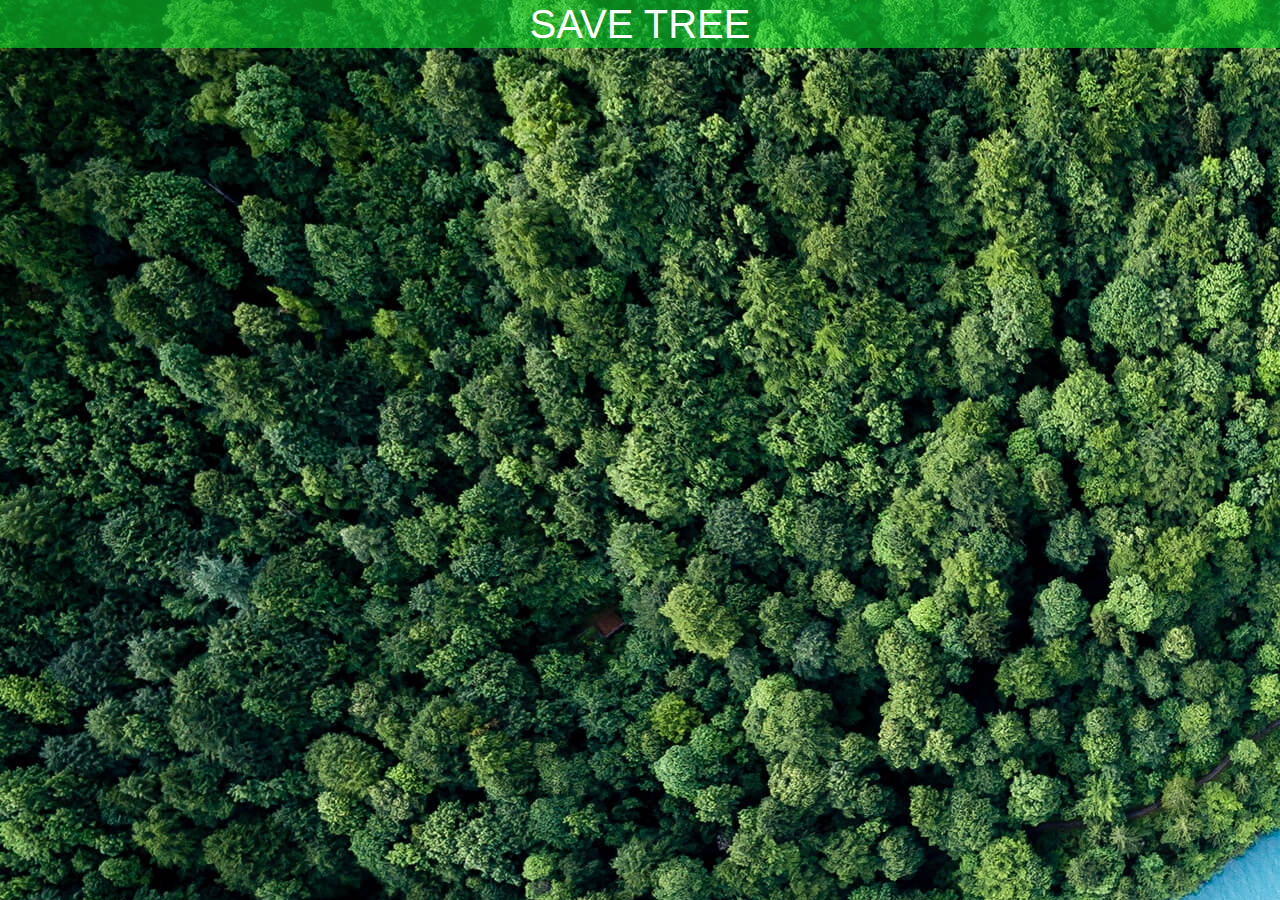
<file: banner/index.html>
<!DOCTYPE html>
<html lang="en">
<head>
    <meta charset="UTF-8">
    <meta name="viewport" content="width=device-width, initial-scale=1.0">
    <title>Document</title>
    <link href="https://stackpath.bootstrapcdn.com/bootstrap/4.5.2/css/bootstrap.min.css" rel="stylesheet">
</head>
</head>
<body>
<!-- Background image -->
<div
  class="bg-image"
  style="
    background-image: url(./img/blue-lake-water-green-trees-plants-forests-xs.jpg);
    height: 100vh;
  "
>


  <div class="mask" style="background-color: rgba(13, 214, 43, 0.6);">
    <div class="d-flex justify-content-center align-items-center h-100">
      <h1 class="text-white mb-0">SAVE TREE</h1>
     
    </div>
    
  </div>
</div>


    <script src="https://stackpath.bootstrapcdn.com/bootstrap/4.5.2/js/bootstrap.min.js"></script>
  </body>
  
</html>
</file>
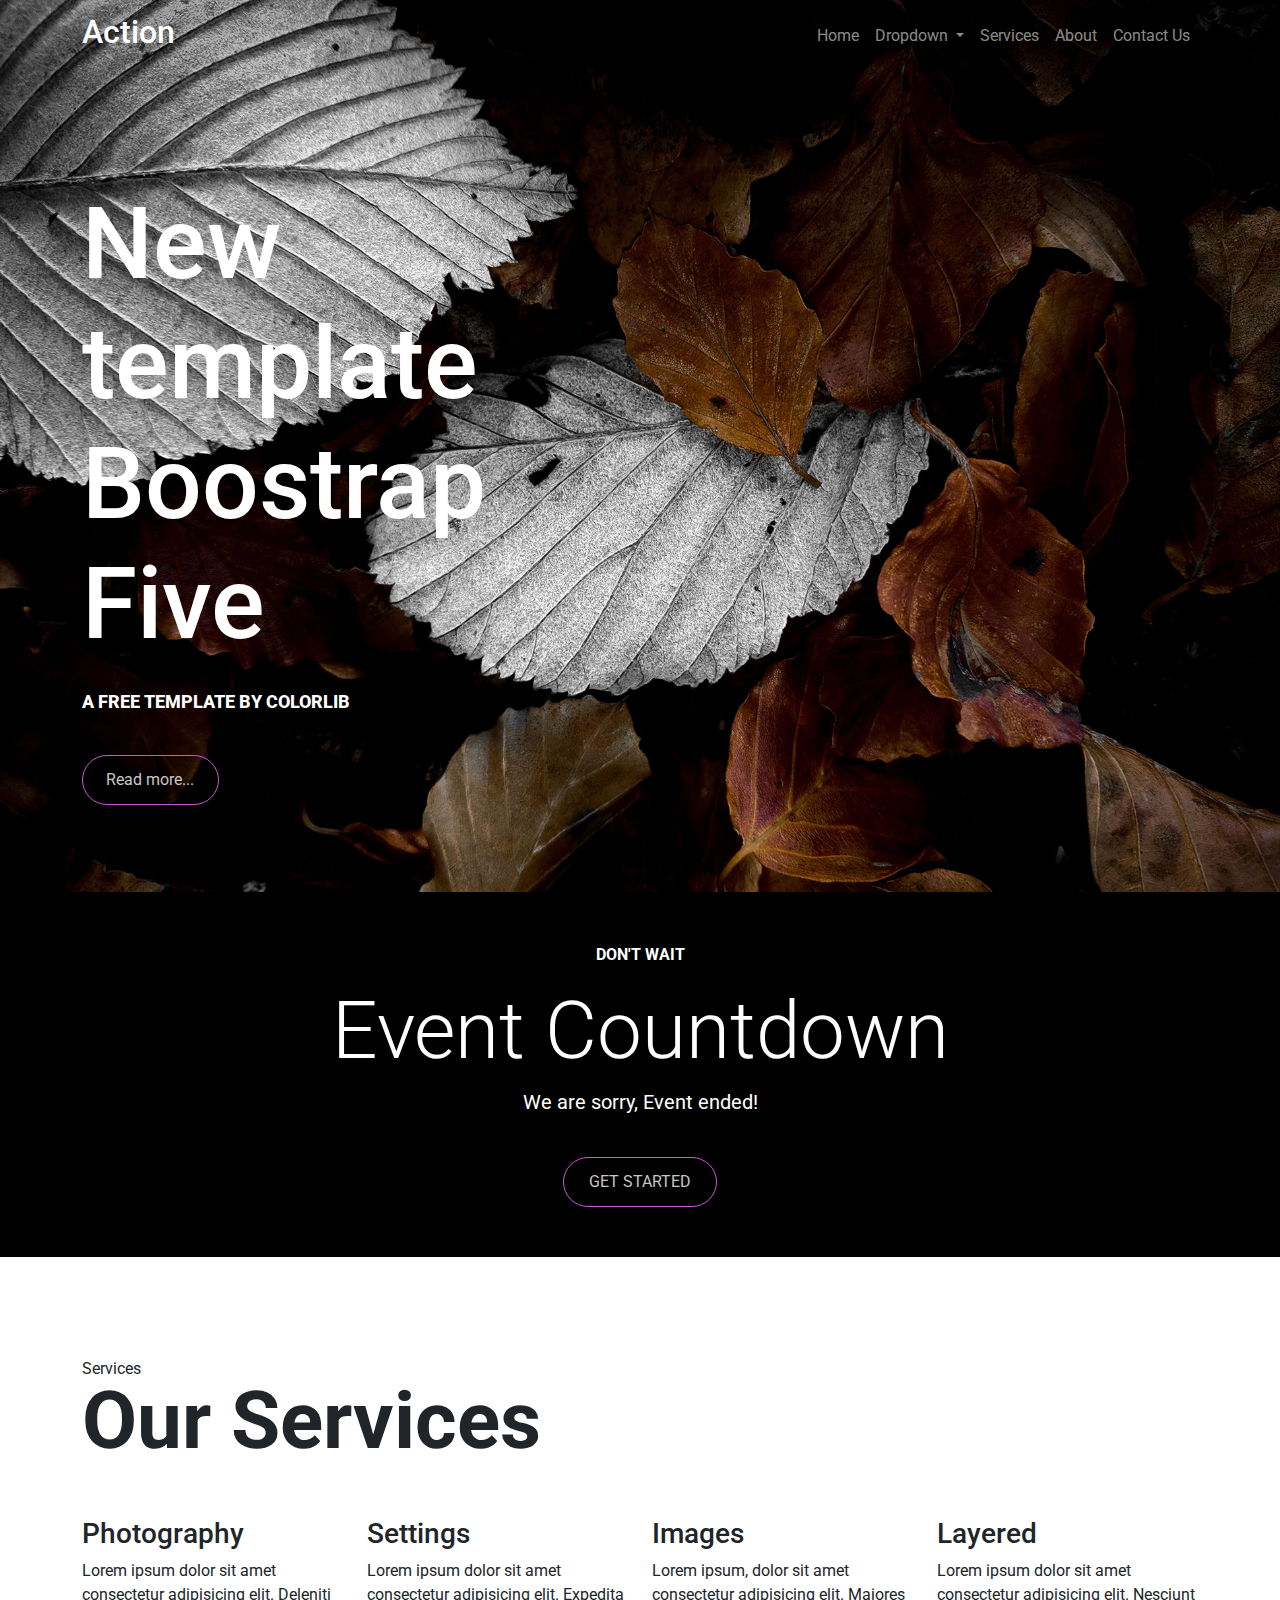
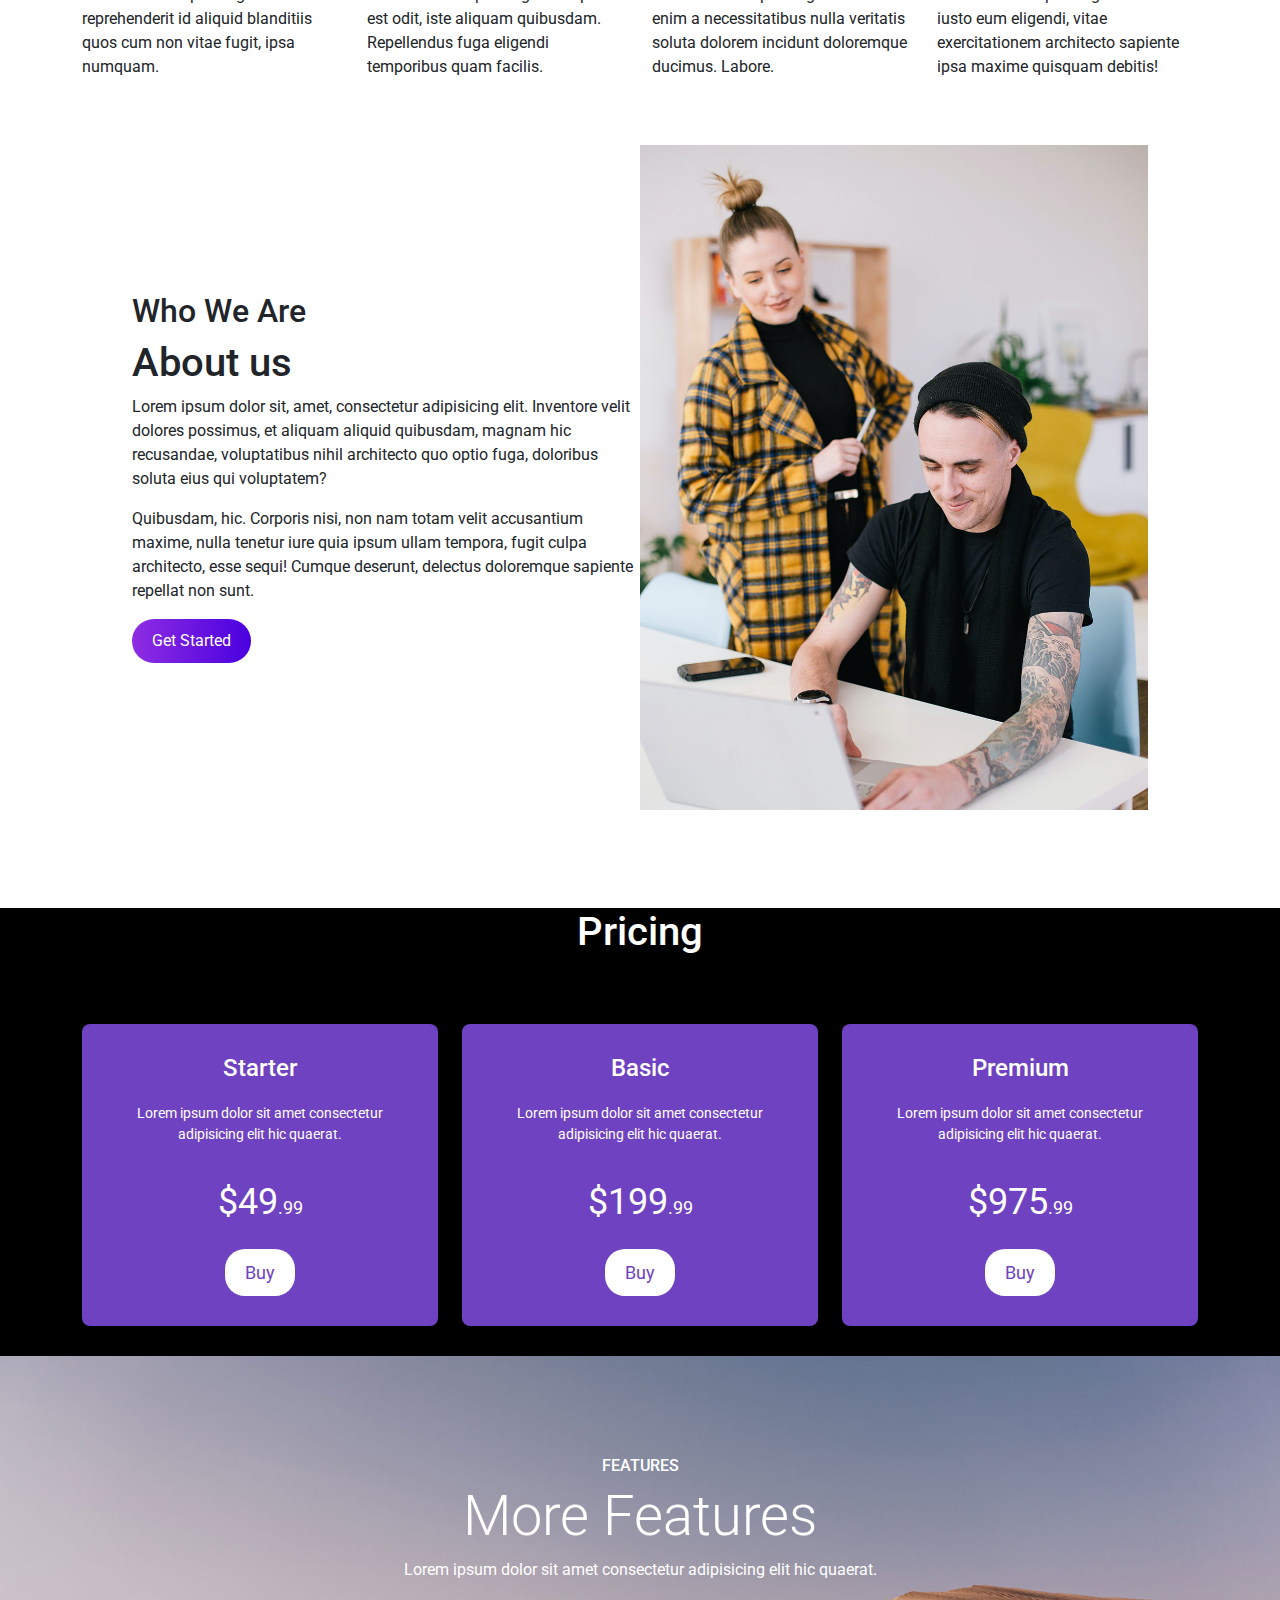
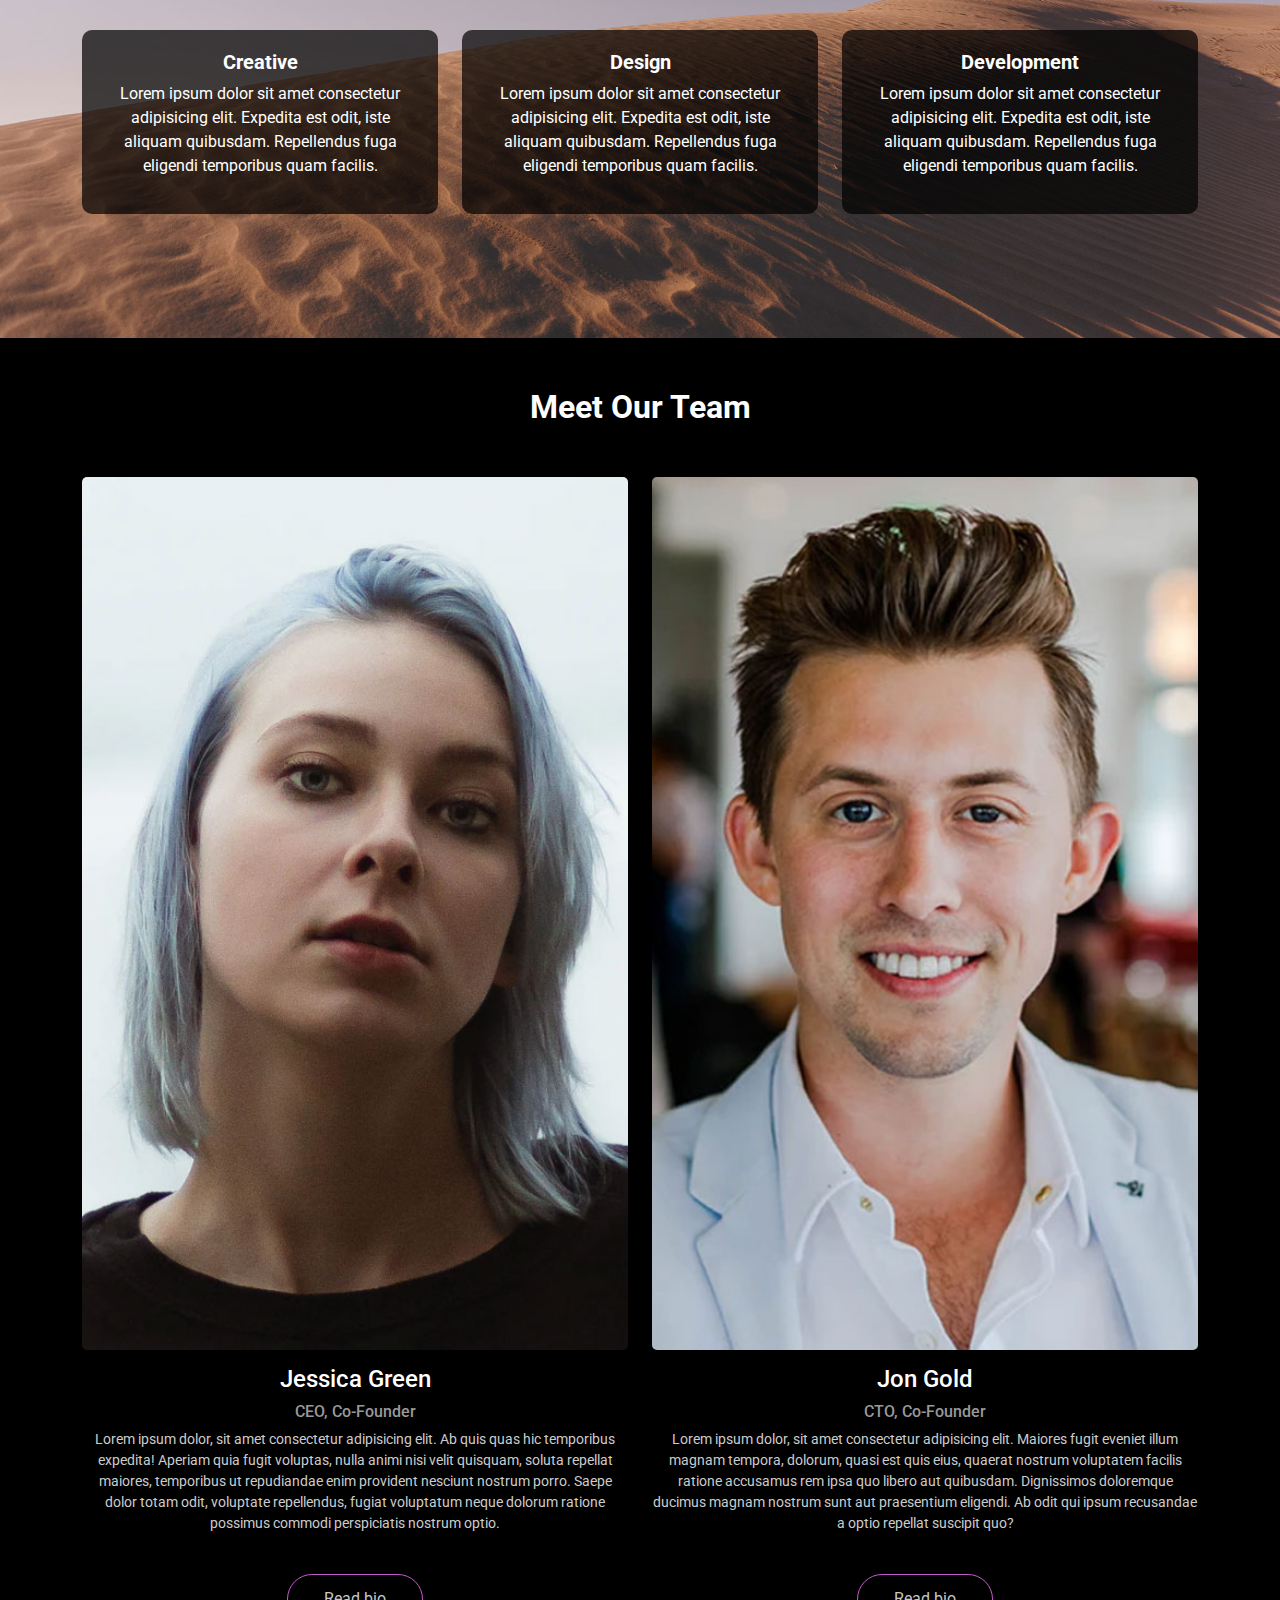
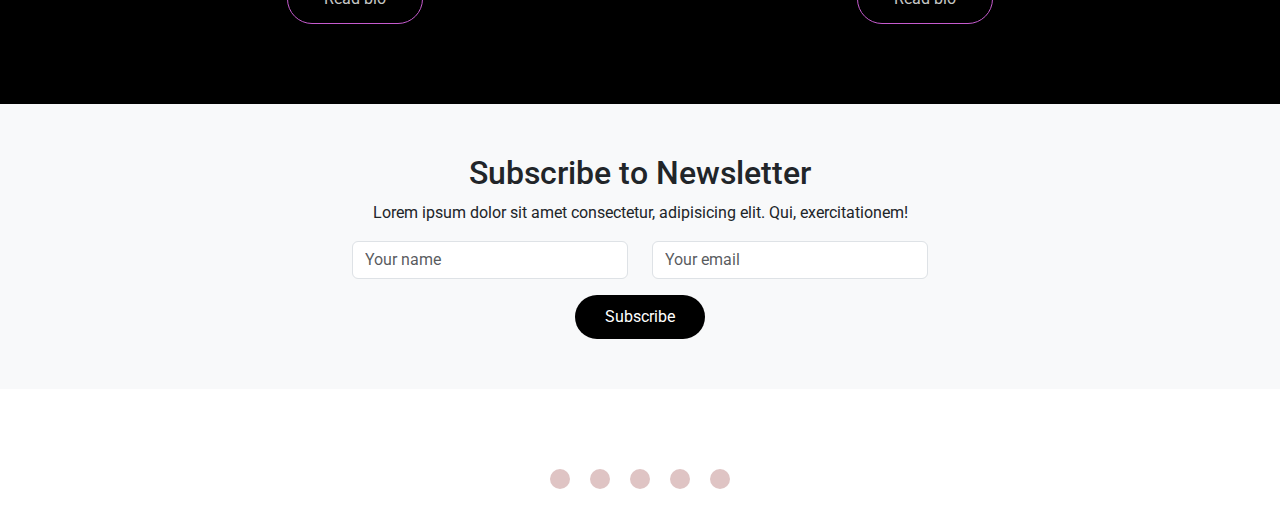
<file: EXAM/index.html>
<!DOCTYPE html>
<html lang="en">
  <head>
    <meta charset="UTF-8" />
    <meta name="viewport" content="width=device-width, initial-scale=1.0" />
    <link rel="stylesheet" href="style.css" />
    <link rel="stylesheet" href="">
    <link
      href="https://cdn.jsdelivr.net/npm/bootstrap@5.3.3/dist/css/bootstrap.min.css"
      rel="stylesheet"
      integrity="sha384-QWTKZyjpPEjISv5WaRU9OFeRpok6YctnYmDr5pNlyT2bRjXh0JMhjY6hW+ALEwIH"
      crossorigin="anonymous"
    />
    <link rel="stylesheet" href="https://cdnjs.cloudflare.com/ajax/libs/font-awesome/6.5.2/css/all.min.css" integrity="sha512-SnH5WK+bZxgPHs44uWIX+LLJAJ9/2PkPKZ5QiAj6Ta86w+fsb2TkcmfRyVX3pBnMFcV7oQPJkl9QevSCWr3W6A==" crossorigin="anonymous" referrerpolicy="no-referrer" />
    <title>Document</title>
  </head>
  <body>
    <!-- header -->
    <nav class="navbar navbar-expand-lg navbar-dark  ">
      <div class="container-fluid container">
        <a class="navbar-brand" href="#"><h2>Action</h2></a>
        <button
          class="navbar-toggler"
          type="button"
          data-bs-toggle="collapse"
          data-bs-target="#navbarNav"
          aria-controls="navbarNav"
          aria-expanded="false"
          aria-label="Toggle navigation"
        >
          <span class="navbar-toggler-icon"></span>
        </button>
        <div class="collapse navbar-collapse" id="navbarNav">
          <ul class="navbar-nav ms-auto">
            <li class="nav-item">
              <a class="nav-link" href="#">Home</a>
            </li>
            <li class="nav-item dropdown">
              <a
                class="nav-link dropdown-toggle"
                href="#"
                id="navbarDropdown"
                role="button"
                data-bs-toggle="dropdown"
                aria-expanded="false"
              >
                Dropdown
              </a>
              <ul class="dropdown-menu" aria-labelledby="navbarDropdown">
                <li><a class="dropdown-item" href="#">Action</a></li>
                <li><a class="dropdown-item" href="#">Another action</a></li>
                <li><hr class="dropdown-divider" /></li>
                <li>
                  <a class="dropdown-item" href="#">Something else here</a>
                </li>
              </ul>
            </li>
            <li class="nav-item">
              <a class="nav-link" href="#">Services</a>
            </li>
            <li class="nav-item">
              <a class="nav-link" href="#">About</a>
            </li>
            <li class="nav-item">
              <a class="nav-link" href="#">Contact Us</a>
            </li>
          </ul>
        </div>
      </div>
    </nav>
    <!-- header end -->

  <!-- section start -->
  <section class="main py-5">
    <div class="container py-5">
      <div class="row py-5">
        <div class="col-lg-6 py-5">
          <h1 class="text-white">New template <br> Boostrap Five</h1>
          <div class="line my-4"></div>
          <p class="text-white">A FREE TEMPLATE BY COLORLIB</p>
          <button class="mbtn mt-4 ">Read more...</button>
                                                                                                                                                                                  
        </div>
      </div>
    </div>
   </section>
   <!-- section complite -->
    <!-- section strat -->
  <section class="twosec">
    <div class="box text-center">
      <p class="text-uppercase fw-bold">Don't Wait</p>
      <h1 class="text-bold display-1">Event Countdown</h1>
      <p class="fs-5">We are sorry, Event ended!</p>
      <button class="mbtn mt-4 ">GET STARTED</button>
  </div>
  </section>
  <!-- section complite -->

<!-- sectionstrat -->
  <div class="section0 section-3">
    <div class="container">
        <div class="row">
            <div class="col-lg-6 mb-5">
                <span class="subheading">Services</span>
                <h2 class="heading">Our Services</h2>
            </div>
        </div>
        <div class="row features-wrap">
            <div class="col-md-6 col-lg-4 col-xl-3 ">
                <div class="feature">
                    <div>
                        <div class="svg-wrap icon">
                            <i class="fa-solid fa-camera-retro "></i>
                        </div>
                        <h3>Photography</h3>
                        <p>Lorem ipsum dolor sit amet consectetur adipisicing elit. Deleniti reprehenderit id
                            aliquid blanditiis quos cum non vitae fugit, ipsa numquam.</p>
                    </div>
                </div>
            </div>
            <div class="col-md-6 col-lg-4 col-xl-3 ">
                <div class="feature">
                    <div>
                        <div class="svg-wrap icon">
                            <i class="fa-solid fa-gear"></i>
                        </div>
                        <h3>Settings</h3>
                        <p>Lorem ipsum dolor sit amet consectetur adipisicing elit. Expedita est odit, iste aliquam
                            quibusdam. Repellendus fuga eligendi temporibus quam facilis.</p>
                    </div>
                </div>
            </div>
            <div class="col-md-6 col-lg-4 col-xl-3 ">
                <div class="feature">
                    <div>
                        <div class="svg-wrap icon">
                            <i class="fa-solid fa-images"></i>
                        </div>
                        <h3>Images</h3>
                        <p>Lorem ipsum, dolor sit amet consectetur adipisicing elit. Maiores enim a necessitatibus
                            nulla veritatis soluta dolorem incidunt doloremque ducimus. Labore.</p>
                    </div>
                </div>
            </div>
            <div class="col-md-6 col-lg-4 col-xl-3 ">
                <div class="feature">
                    <div>
                        <div class="svg-wrap icon">
                            <i class="fa-solid fa-layer-group"></i>
                        </div>
                        <h3>Layered</h3>
                        <p>Lorem ipsum dolor sit amet consectetur adipisicing elit. Nesciunt iusto eum eligendi,
                            vitae exercitationem architecto sapiente ipsa maxime quisquam debitis!</p>
                    </div>
                </div>
            </div>
        </div>
    </div>
    <!-- section end -->



<!-- section start -->
    
<div class="container">
  <div class="about-us">
      <div class="about-text">
          <h2>Who We Are</h2>
          <h1>About us</h1>
          <p>Lorem ipsum dolor sit, amet, consectetur adipisicing elit. Inventore velit dolores possimus, et aliquam aliquid quibusdam, magnam hic recusandae, voluptatibus nihil architecto quo optio fuga, doloribus soluta eius qui voluptatem?</p>
          <p>Quibusdam, hic. Corporis nisi, non nam totam velit accusantium maxime, nulla tenetur iure quia ipsum ullam tempora, fugit culpa architecto, esse sequi! Cumque deserunt, delectus doloremque sapiente repellat non sunt.</p>
          <button class="btn-get-started">Get Started</button>
      </div>
      <div class="about-image">
          <img src="./img/image_big_2.jpeg" alt="About us image">
      </div>
  </div>
</div>
<!-- section complite -->
<!-- section start -->

<section class="pricee">
<div class="container">
  <h1 class="text-center my-5 text-white">Pricing</h1>
  <div class="row">
    <div class="col-md-4">
      <div class="pricing-table">
        <h2>Starter</h2>
        <p>Lorem ipsum dolor sit amet consectetur adipisicing elit hic quaerat.</p>
        <div class="price">$49<small>.99</small></div>
        <button class="btn">Buy</button>
      </div>
    </div>
    <div class="col-md-4">
      <div class="pricing-table">
        <h2>Basic</h2>
        <p>Lorem ipsum dolor sit amet consectetur adipisicing elit hic quaerat.</p>
        <div class="price">$199<small>.99</small></div>
        <button class="btn">Buy</button>
      </div>
    </div>
    <div class="col-md-4">
      <div class="pricing-table">
        <h2>Premium</h2>
        <p>Lorem ipsum dolor sit amet consectetur adipisicing elit hic quaerat.</p>
        <div class="price">$975<small>.99</small></div>
        <button class="btn">Buy</button>
      </div>
    </div>
  </div>
</div>
</section>


<section class="features-section">
  <div class="container">
    <h6 class="text-uppercase">Features</h6>
    <h2 class="display-4 font-weight-bold">More Features</h2>
    <p>Lorem ipsum dolor sit amet consectetur adipisicing elit hic quaerat.</p>
    <div class="row mt-5">
      <div class="col-md-4 mb-4">
        <div class="feature-card">
          <h5>Creative</h5>
          <p>Lorem ipsum dolor sit amet consectetur adipisicing elit. Expedita est odit, iste aliquam quibusdam. Repellendus fuga eligendi temporibus quam facilis.</p>
        </div>
      </div>
      <div class="col-md-4 mb-4">
        <div class="feature-card">
          <h5>Design</h5>
          <p>Lorem ipsum dolor sit amet consectetur adipisicing elit. Expedita est odit, iste aliquam quibusdam. Repellendus fuga eligendi temporibus quam facilis.</p>
        </div>
      </div>
      <div class="col-md-4 mb-4">
        <div class="feature-card">
          <h5>Development</h5>
          <p>Lorem ipsum dolor sit amet consectetur adipisicing elit. Expedita est odit, iste aliquam quibusdam. Repellendus fuga eligendi temporibus quam facilis.</p>
        </div>
      </div>
    </div>
  </div>
</section>

    



<div class="team-section">
  <div class="container">
      <h2>Meet Our Team</h2>
      <div class="row">
          <div class="col-lg-6 col-md-6 col-sm-12 team-member">
              <img src="./img/person_1.jpeg" alt="Jessica Green">
              <h3>Jessica Green</h3>
              <h4>CEO, Co-Founder</h4>
              <p>Lorem ipsum dolor, sit amet consectetur adipisicing elit. Ab quis quas hic temporibus expedita! Aperiam quia fugit voluptas, nulla animi nisi velit quisquam, soluta repellat maiores, temporibus ut repudiandae enim provident nesciunt nostrum porro. Saepe dolor totam odit, voluptate repellendus, fugiat voluptatum neque dolorum ratione possimus commodi perspiciatis nostrum optio.</p>
              <button class="mbtn mt-4 ">Read bio</button>
          </div>
          <div class="col-lg-6 col-md-6 col-sm-12 team-member">
              <img src="./img/person_2.jpeg" alt="Jon Gold">
              <h3>Jon Gold</h3>
              <h4>CTO, Co-Founder</h4>
              <p>Lorem ipsum dolor, sit amet consectetur adipisicing elit. Maiores fugit eveniet illum magnam tempora, dolorum, quasi est quis eius, quaerat nostrum voluptatem facilis ratione accusamus rem ipsa quo libero aut quibusdam. Dignissimos doloremque ducimus magnam nostrum sunt aut praesentium eligendi. Ab odit qui ipsum recusandae a optio repellat suscipit quo?</p>
              <button class="mbtn mt-4 ">Read bio</button>
          </div>
      </div>
  </div>
</div>




<section class="subscribe-section">
  <div class="container">
    <h2>Subscribe to Newsletter</h2>
    <p>Lorem ipsum dolor sit amet consectetur, adipisicing elit. Qui, exercitationem!</p>

    <center><form class="subscribe-form row">
      <div class="col-md-6 mb-3">
        <input type="text" class="form-control" placeholder="Your name">
      </div>
      <div class="col-md-6 mb-3">
        <input type="email" class="form-control" placeholder="Your email">
      </div>
      <div class="col-12">
        <button type="submit" class="subscribe-button ">Subscribe</button>
      </div>
    </form>
  </center>
  </div>
</section>


<footer>
  <div class="footerContainer">
      <div class="socialIcons">
          <a href=""><i class="fa-brands fa-facebook"></i></a>
          <a href=""><i class="fa-brands fa-instagram"></i></a>
          <a href=""><i class="fa-brands fa-twitter"></i></a>
          <a href=""><i class="fa-brands fa-google-plus"></i></a>
          <a href=""><i class="fa-brands fa-youtube"></i></a>
         
      </div>
    
      
  </div>
  



<script src="https://cdn.jsdelivr.net/npm/bootstrap@5.3.3/dist/js/bootstrap.bundle.min.js" integrity="sha384-YvpcrYf0tY3lHB60NNkmXc5s9fDVZLESaAA55NDzOxhy9GkcIdslK1eN7N6jIeHz" crossorigin="anonymous"></script>
  </body>
</html>
</file>
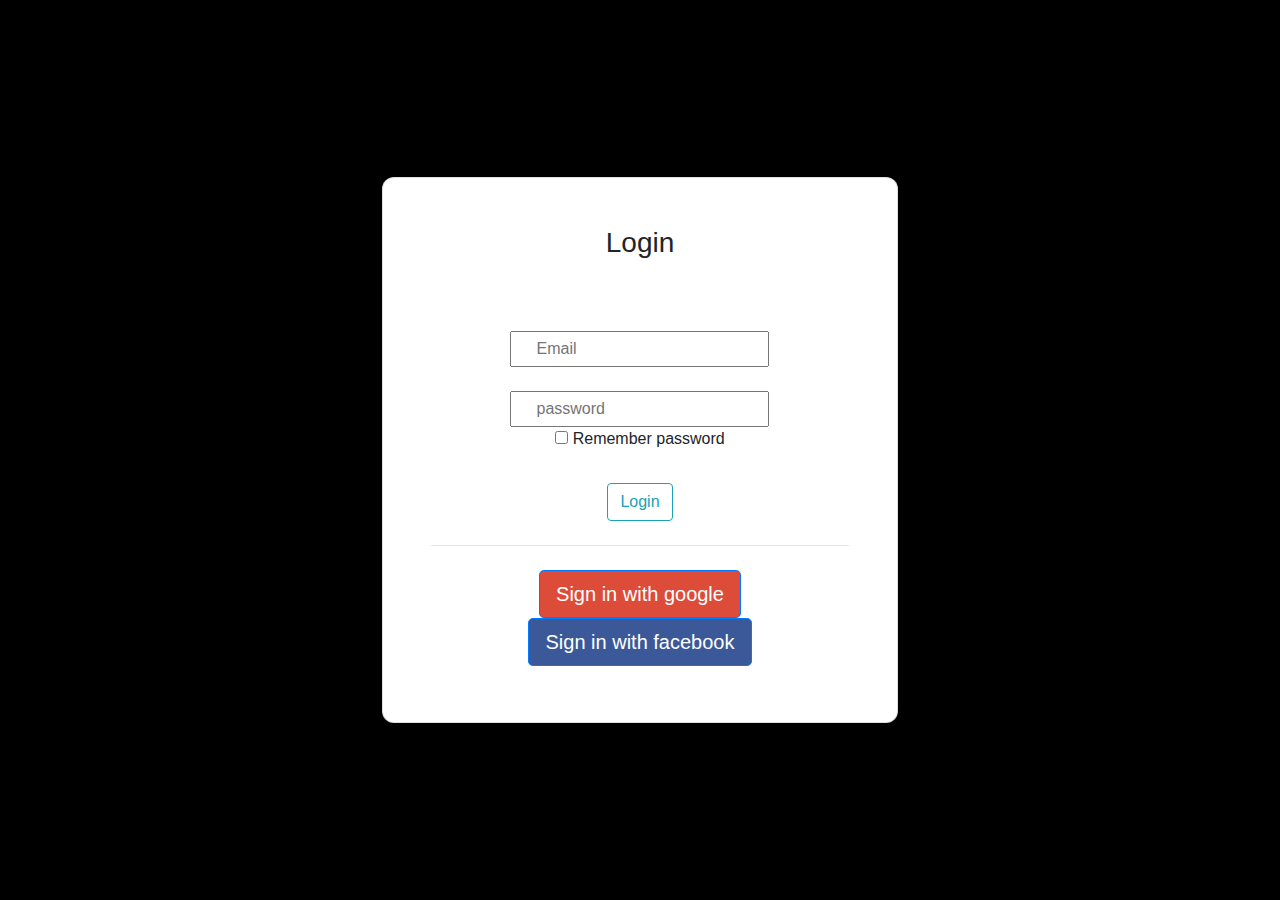
<file: login page/index.html>
<!DOCTYPE html>
<html lang="en">
<head>
    <meta charset="UTF-8">
    <meta name="viewport" content="width=device-width, initial-scale=1.0">
    <title>Login Page</title>
    <link rel="stylesheet" href="https://cdnjs.cloudflare.com/ajax/libs/font-awesome/6.5.2/css/all.min.css" integrity="sha512-SnH5WK+bZxgPHs44uWIX+LLJAJ9/2PkPKZ5QiAj6Ta86w+fsb2TkcmfRyVX3pBnMFcV7oQPJkl9QevSCWr3W6A==" crossorigin="anonymous" referrerpolicy="no-referrer" />
    <link rel="stylesheet" href="https://cdn.jsdelivr.net/npm/bootstrap@4.3.1/dist/css/bootstrap.min.css" integrity="sha384-ggOyR0iXCbMQv3Xipma34MD+dH/1fQ784/j6cY/iJTQUOhcWr7x9JvoRxT2MZw1T" crossorigin="anonymous">
    
   
</head>
<body>
    <section class="vh-100" style="background-color: black;">
        <div class=" py-5 h-100">
          <div class="row d-flex justify-content-center align-items-center h-100">
            <div class="col-12 col-md-8 col-lg-6 col-xl-5">
              <div class="card shadow-2-strong" style="border-radius: 12px;">
                <div class="card-body p-5 text-center">
      
                  <h3 class="mb-5">Login</h3>
      
                  <div>
                    <i class="fa-solid fa-user"></i>
                    <input type="email" placeholder="Email" class="mt-4 px-4 py-1"/>
                    
                  </div>
      
                  <div>
                    <i class="fa-solid fa-lock"></i>
                    <input type="password" placeholder="password" class="mt-4 px-4 py-1"/>
                   
                  </div>
      
                  
                  <div>
                    <input type="checkbox" />
                    <label> Remember password </label>
                  </div>
      
                 
                  <button type="button" class="btn btn-outline-info mt-4">Login</button>
                  <hr class="my-4">
      
                  <button  class="btn btn-lg  btn-primary" style="background-color: #dd4b39;"
              type="submit"><i class="fab fa-google me-2"></i> Sign in with google</button>
            <button  class="btn btn-lg  btn-primary mb-2" style="background-color: #3b5998;"
              type="submit"><i class="fab fa-facebook-f me-2"></i>Sign in with facebook</button>
      
                </div>
              </div>
            </div>
          </div>
        </div>
      </section>
  
    <script src="https://maxcdn.bootstrapcdn.com/bootstrap/4.5.2/js/bootstrap.min.js"></script>
</body>
</html>
</file>
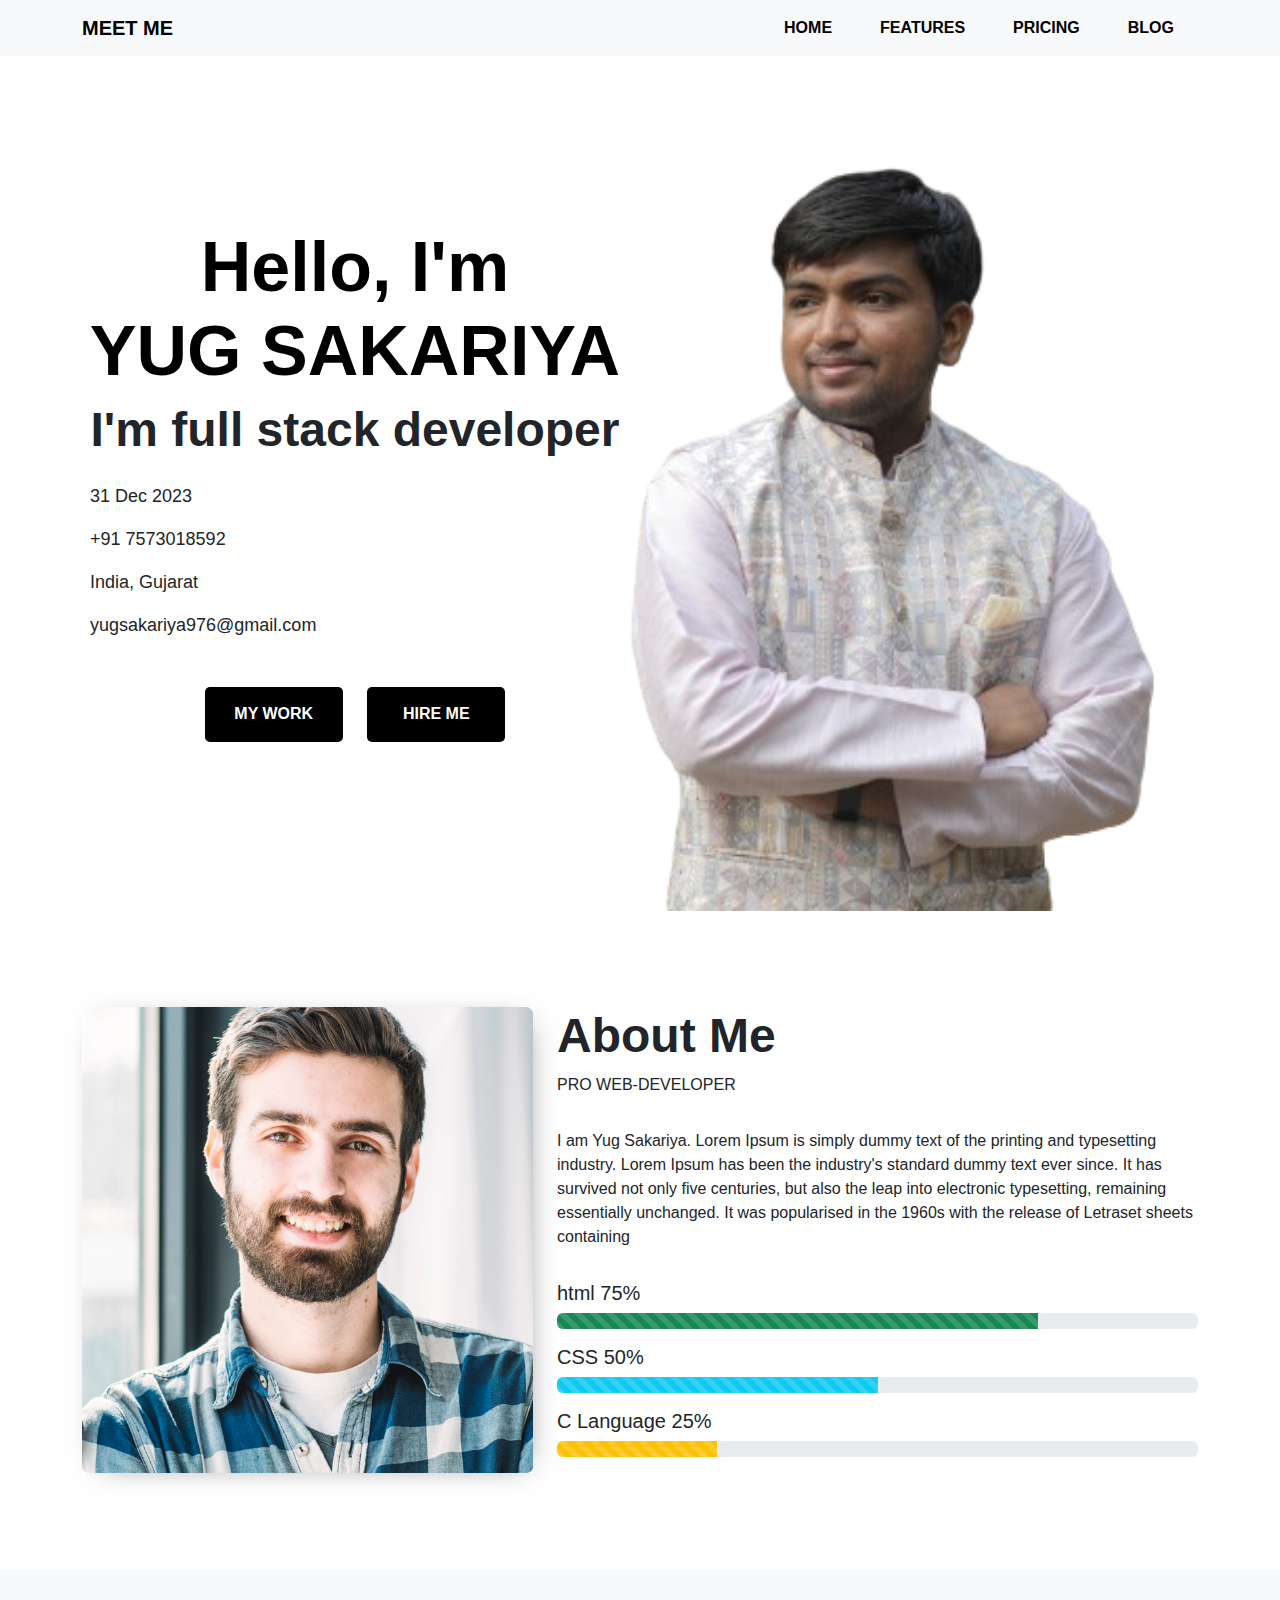
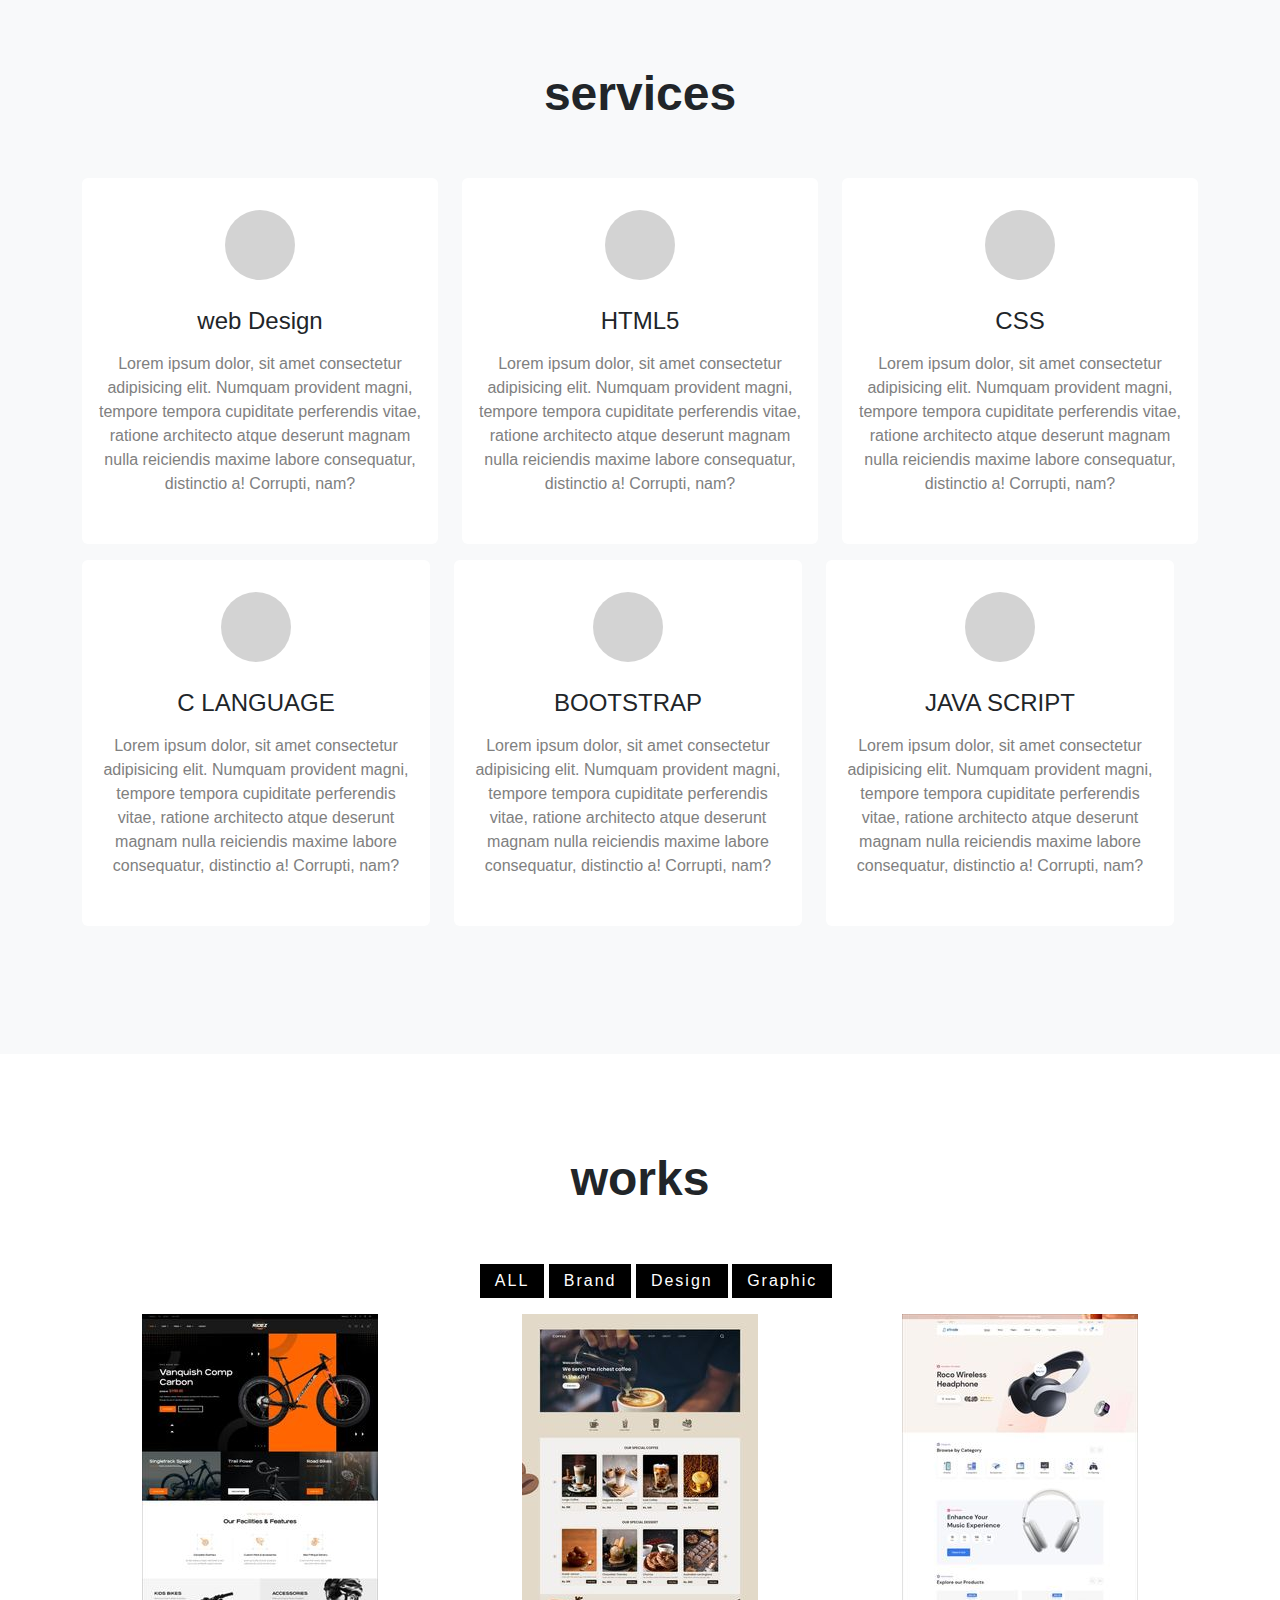
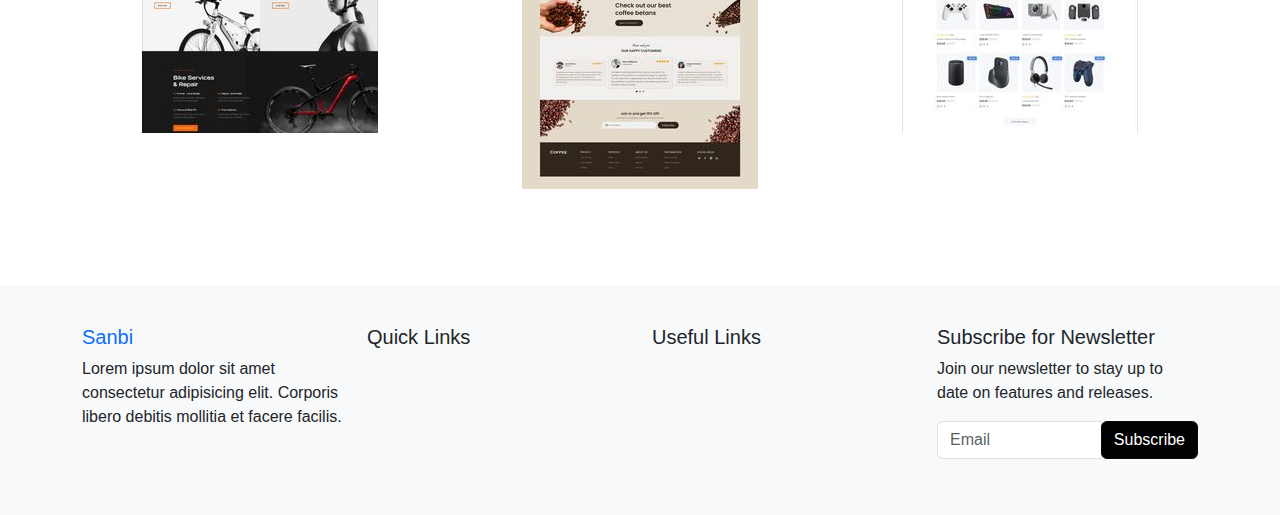
<file: portfolio/index.html>
<!DOCTYPE html>
<html lang="en">
  <head>
    <meta charset="UTF-8" />
    <meta name="viewport" content="width=device-width, initial-scale=1.0" />
    <link
      rel="stylesheet"
      href="https://cdnjs.cloudflare.com/ajax/libs/font-awesome/6.5.2/css/all.min.css"
      integrity="sha512-SnH5WK+bZxgPHs44uWIX+LLJAJ9/2PkPKZ5QiAj6Ta86w+fsb2TkcmfRyVX3pBnMFcV7oQPJkl9QevSCWr3W6A=="
      crossorigin="anonymous"
      referrerpolicy="no-referrer"
    />
    <link
      href="https://cdn.jsdelivr.net/npm/bootstrap@5.3.3/dist/css/bootstrap.min.css"
      rel="stylesheet"
      integrity="sha384-QWTKZyjpPEjISv5WaRU9OFeRpok6YctnYmDr5pNlyT2bRjXh0JMhjY6hW+ALEwIH"
      crossorigin="anonymous"
    />
    <script src="https://cdnjs.cloudflare.com/ajax/libs/jquery/3.7.1/jquery.min.js" integrity="sha512-v2CJ7UaYy4JwqLDIrZUI/4hqeoQieOmAZNXBeQyjo21dadnwR+8ZaIJVT8EE2iyI61OV8e6M8PP2/4hpQINQ/g==" crossorigin="anonymous" referrerpolicy="no-referrer"></script>
    <link rel="stylesheet" href="style.css" />
    <title>Meet Me - Yug Sakariya</title>
  </head>
  <body>
    <!-- Navbar start -->
    <nav class="navbar navbar-expand-lg text-uppercase navbar-light bg-light">
      <div class="container">
        <a class="navbar-brand font-weight-bold" href="#">MEET ME</a>
        <button
          class="navbar-toggler"
          type="button"
          data-bs-toggle="collapse"
          data-bs-target="#navbarNav"
          aria-controls="navbarNav"
          aria-expanded="false"
          aria-label="Toggle navigation"
        >
          <span class="navbar-toggler-icon"></span>
        </button>
        <div class="collapse navbar-collapse" id="navbarNav">
          <div class="navbar-nav ms-auto">
            <a class="nav-link px-lg-4 rounded" href="#">Home</a>
            <a class="nav-link px-lg-4 rounded" href="#">Features</a>
            <a class="nav-link px-lg-4 rounded" href="#">Pricing</a>
            <a class="nav-link px-lg-4 rounded" href="#">Blog</a>
          </div>
        </div>
      </div>
    </nav>
    <!-- Navbar end -->

    <!-- Main section start -->
    <section class="main py-5 d-flex align-items-center justify-content-center">
      <div class="container py-5">
        <div class="row py-5">
          <div class="col-lg-6 py-5">
            <h3 class="color">
              Hello, I'm <br />
              YUG SAKARIYA
            </h3>
          <h1>I'm full stack developer</h1>
            <div class="icons mt-4">
              <div class="icon-item">
                <i class="fa-solid fa-calendar-days me-2"></i> 31 Dec 2023
              </div>
              <div class="icon-item">
                <i class="fa-solid fa-phone me-2"></i> +91 7573018592
              </div>
              <div class="icon-item">
                <i class="fa-solid fa-house me-2"></i> India, Gujarat
              </div>
              <div class="icon-item">
                <i class="fa-solid fa-envelope me-2"></i>
                yugsakariya976@gmail.com
              </div>
            </div>
            <input type="button" value="MY WORK" class="bt1 mt-5" />
            <input type="button" value="HIRE ME" class="bt1 mt-5" />
          </div>
        </div>
      </div>
    </section>
    <!-- Main section end -->

    <!-- About section start -->
    <section class="about py-5">
      <div class="container py-5">
        <div class="row">
          <div class="col-lg-5">
            <img
              src="./img/personal.jpg"
              class="img-fluid"
              alt="Personal Image"
            />
          </div>
          <div class="col-lg-7">
            <h1>About Me</h1>
            <p>PRO WEB-DEVELOPER</p>
            <p class="py-3">
              I am Yug Sakariya. Lorem Ipsum is simply dummy text of the
              printing and typesetting industry. Lorem Ipsum has been the
              industry's standard dummy text ever since. It has survived not
              only five centuries, but also the leap into electronic
              typesetting, remaining essentially unchanged. It was popularised
              in the 1960s with the release of Letraset sheets containing
            </p>
            <div class="card-body">
              <div class="mb-3">
                <h5>html <span class="float-right">75%</span></h5>
                <div class="progress">
                  <div class="progress-bar progress-bar-striped bg-success" role="progressbar" style="width: 75%;" aria-valuenow="75" aria-valuemin="0" aria-valuemax="100"></div>
                </div>
              </div>
              <div class="mb-3">
                <h5>CSS <span class="float-right">50%</span></h5>
                <div class="progress">
                  <div class="progress-bar progress-bar-striped bg-info" role="progressbar" style="width: 50%;" aria-valuenow="50" aria-valuemin="0" aria-valuemax="100"></div>
                </div>
              </div>
              <div class="mb-3">
                <h5>C Language <span class="float-right">25%</span></h5>
                <div class="progress">
                  <div class="progress-bar progress-bar-striped bg-warning" role="progressbar" style="width: 25%;" aria-valuenow="25" aria-valuemin="0" aria-valuemax="100"></div>
                </div>
              </div>
            </div>
          </div>
          
           
    </section>
    <!-- About section end -->

    <section class="services py-5 bg-light">
      <div class="container py-5">
        <h1 class="text-center pb-5">services</h1>
        <div class="row pb-3">
          <div class="col-lg-4 mb-3">
            <div class="card text-center py-3">
              <div class="card-body">
                <div class="circle">
                  <span><i class="fas fa-desktop"></i></span>
                </div>
                <h4 class="font-weight-bold pb-2">web Design</h4>
                <p>
                 Lorem ipsum dolor, sit amet consectetur adipisicing elit.
                  Numquam provident magni, tempore tempora cupiditate perferendis
                   vitae, ratione architecto atque deserunt magnam nulla reiciendis 
                   maxime labore consequatur, distinctio a! Corrupti, nam?
                </p>
              </div>
            </div>
          </div>

          <div class="col-lg-4 mb-3">
            <div class="card text-center py-3">
              <div class="card-body">
                <div class="circle">
                  <i class="fa-brands fa-html5"></i>
                </div>
                <h4 class="font-weight-bold pb-2">HTML5</h4>
                <p>
                 Lorem ipsum dolor, sit amet consectetur adipisicing elit.
                  Numquam provident magni, tempore tempora cupiditate perferendis
                   vitae, ratione architecto atque deserunt magnam nulla reiciendis 
                   maxime labore consequatur, distinctio a! Corrupti, nam?
                </p>
              </div>
            </div>
          </div>

          <div class="col-lg-4 mb-3">
            <div class="card text-center py-3">
              <div class="card-body">
                <div class="circle">
                  <span><i class="fa-brands fa-css3-alt"></i></span>
                </div>
                <h4 class="font-weight-bold pb-2">CSS</h4>
                <p>
                 Lorem ipsum dolor, sit amet consectetur adipisicing elit.
                  Numquam provident magni, tempore tempora cupiditate perferendis
                   vitae, ratione architecto atque deserunt magnam nulla reiciendis 
                   maxime labore consequatur, distinctio a! Corrupti, nam?
                </p>
              </div>
            </div>
          </div>
          <div class="row">

            <div class="col-lg-4 mb-3">
              <div class="card text-center py-3">
                <div class="card-body">
                  <div class="circle">
                    <span><i class="fa-solid fa-c"></i></i></span>
                  </div>
                  <h4 class="font-weight-bold pb-2">C LANGUAGE</h4>
                  <p>
                   Lorem ipsum dolor, sit amet consectetur adipisicing elit.
                    Numquam provident magni, tempore tempora cupiditate perferendis
                     vitae, ratione architecto atque deserunt magnam nulla reiciendis 
                     maxime labore consequatur, distinctio a! Corrupti, nam?
                  </p>
                </div>
              </div>
            </div>

            <div class="col-lg-4 mb-3">
              <div class="card text-center py-3">
                <div class="card-body">
                  <div class="circle">
                    <span><i class="fa-brands fa-bootstrap"></i></span>
                  </div>
                  <h4 class="font-weight-bold pb-2">BOOTSTRAP</h4>
                  <p>
                   Lorem ipsum dolor, sit amet consectetur adipisicing elit.
                    Numquam provident magni, tempore tempora cupiditate perferendis
                     vitae, ratione architecto atque deserunt magnam nulla reiciendis 
                     maxime labore consequatur, distinctio a! Corrupti, nam?
                  </p>
                </div>
              </div>
            </div>

            <div class="col-lg-4 mb-3">
              <div class="card text-center py-3">
                <div class="card-body">
                  <div class="circle">
                    <span><i class="fa-brands fa-js"></i></span>
                  </div>
                  <h4 class="font-weight-bold pb-2">JAVA SCRIPT</h4>
                  <p>
                   Lorem ipsum dolor, sit amet consectetur adipisicing elit.
                    Numquam provident magni, tempore tempora cupiditate perferendis
                     vitae, ratione architecto atque deserunt magnam nulla reiciendis 
                     maxime labore consequatur, distinctio a! Corrupti, nam?
                  </p>
                  
                </div>
              </div>
            </div>
          </div>
        </div>
      </div>
    </section>

    <section class="portfolio py-5">
      <div class="container py-5 text-center">
        <h1 class="text-center pb-5">works</h1>
        <div class="control">
          <ul>
            <li class="button">ALL</li>
            <li class="button">Brand</li>
            <li class="button">Design</li>
            <li class="button">Graphic</li>
          </ul>
        </div>
        <div class="row">
          <div class="col-lg-4">
            <div class="item">
            <img src="./img/140b0f1b26b779cc28700ba65f142e30.jpg" alt="img" class="img-fluid">
            <span><i class="fas fa-plus"></i></span>
          </div>
        </div>

        <div class="col-lg-4">
          <div class="item">
          <img src="./img/d6642a9fe6cca36b0f65c6240852ad51.jpg" alt="img" class="img-fluid">
          <span><i class="fas fa-plus"></i></span>
        </div>
      </div>

      <div class="col-lg-4">
        <div class="item">
        <img src="./img/f217c966a26888c0d3920d9f01217ce1.jpg" alt="img" class="img-fluid">
        <span><i class="fas fa-plus"></i></span>
      </div>
    </div>
        </div>
      </div>
    </section>


    <footer class="footer">
      <div class="container">
        <div class="row">
          <div class="col-md-3">
            <h5 class="text-primary">Sanbi</h5>
            <p>
              Lorem ipsum dolor sit amet consectetur adipisicing elit. Corporis libero debitis mollitia et facere facilis.
            </p>
            <div class="social-icons">
              <a href="#"><i class="fab fa-facebook-f"></i></a>
              <a href="#"><i class="fab fa-whatsapp"></i></a>
              <a href="#"><i class="fab fa-linkedin-in"></i></a>
              <a href="#"><i class="fab fa-instagram"></i></a>
            </div>
          </div>
          <div class="col-md-3">
            <h5>Quick Links</h5>
           
          </div>
          <div class="col-md-3">
            <h5>Useful Links</h5>
           
          </div>
          <div class="col-md-3">
            <h5>Subscribe for Newsletter</h5>
            <p>
              Join our newsletter to stay up to date on features and releases.
            </p>
            <form>
              <div class="input-group mb-3">
                <input type="email" class="form-control" placeholder="Email" />
                <div class="input-group-append">
                  <button class="btn btn-primary" type="submit">
                    Subscribe
                  </button>
                </div>
              </div>
            </form>
          </div>
        </div>
      </div>
    </footer>









    <script
      src="https://cdn.jsdelivr.net/npm/bootstrap@5.3.3/dist/js/bootstrap.min.js"
      integrity="sha384-9ndCyUa0F1u4zdE8Al8kUZZcxanIut7bLptgAAEIe5t8NbNlmEB65l3lK1kJQGUf"
      crossorigin="anonymous"
    ></script>
  </body>
</html>
</file>
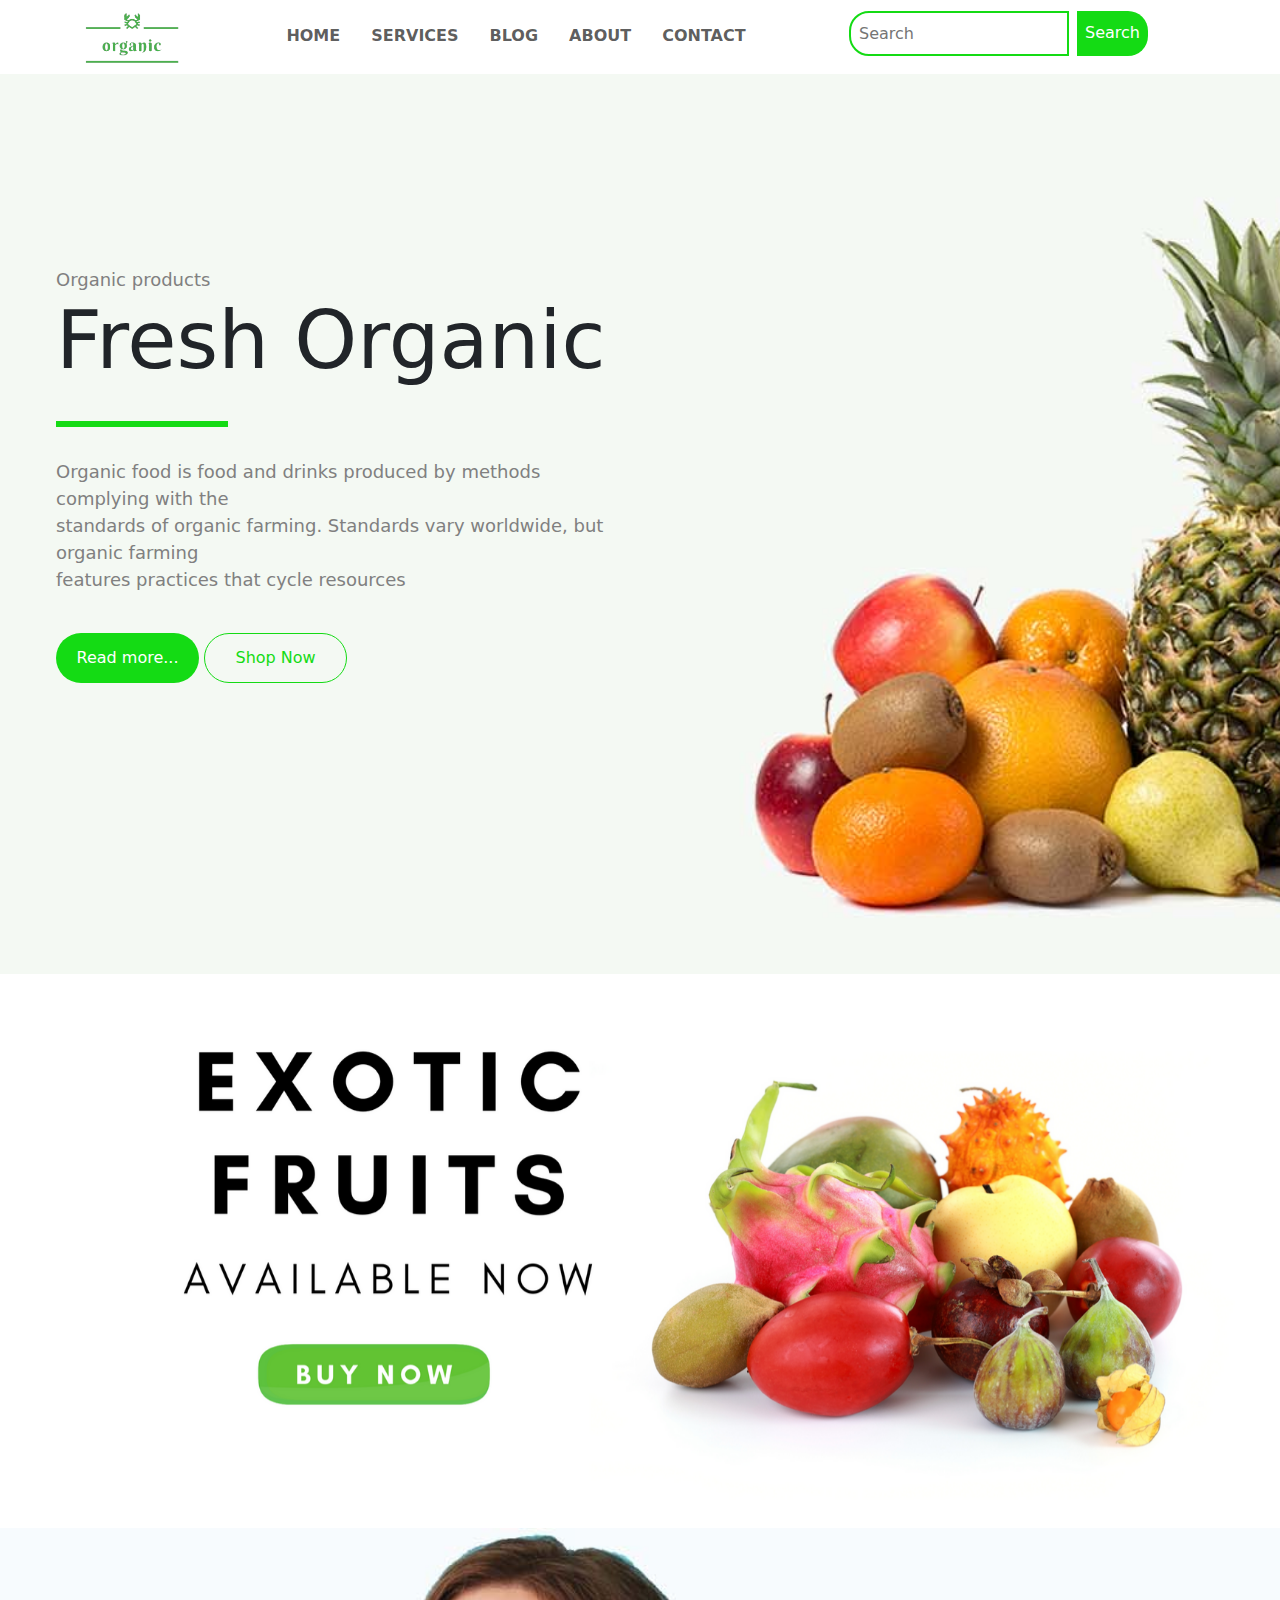
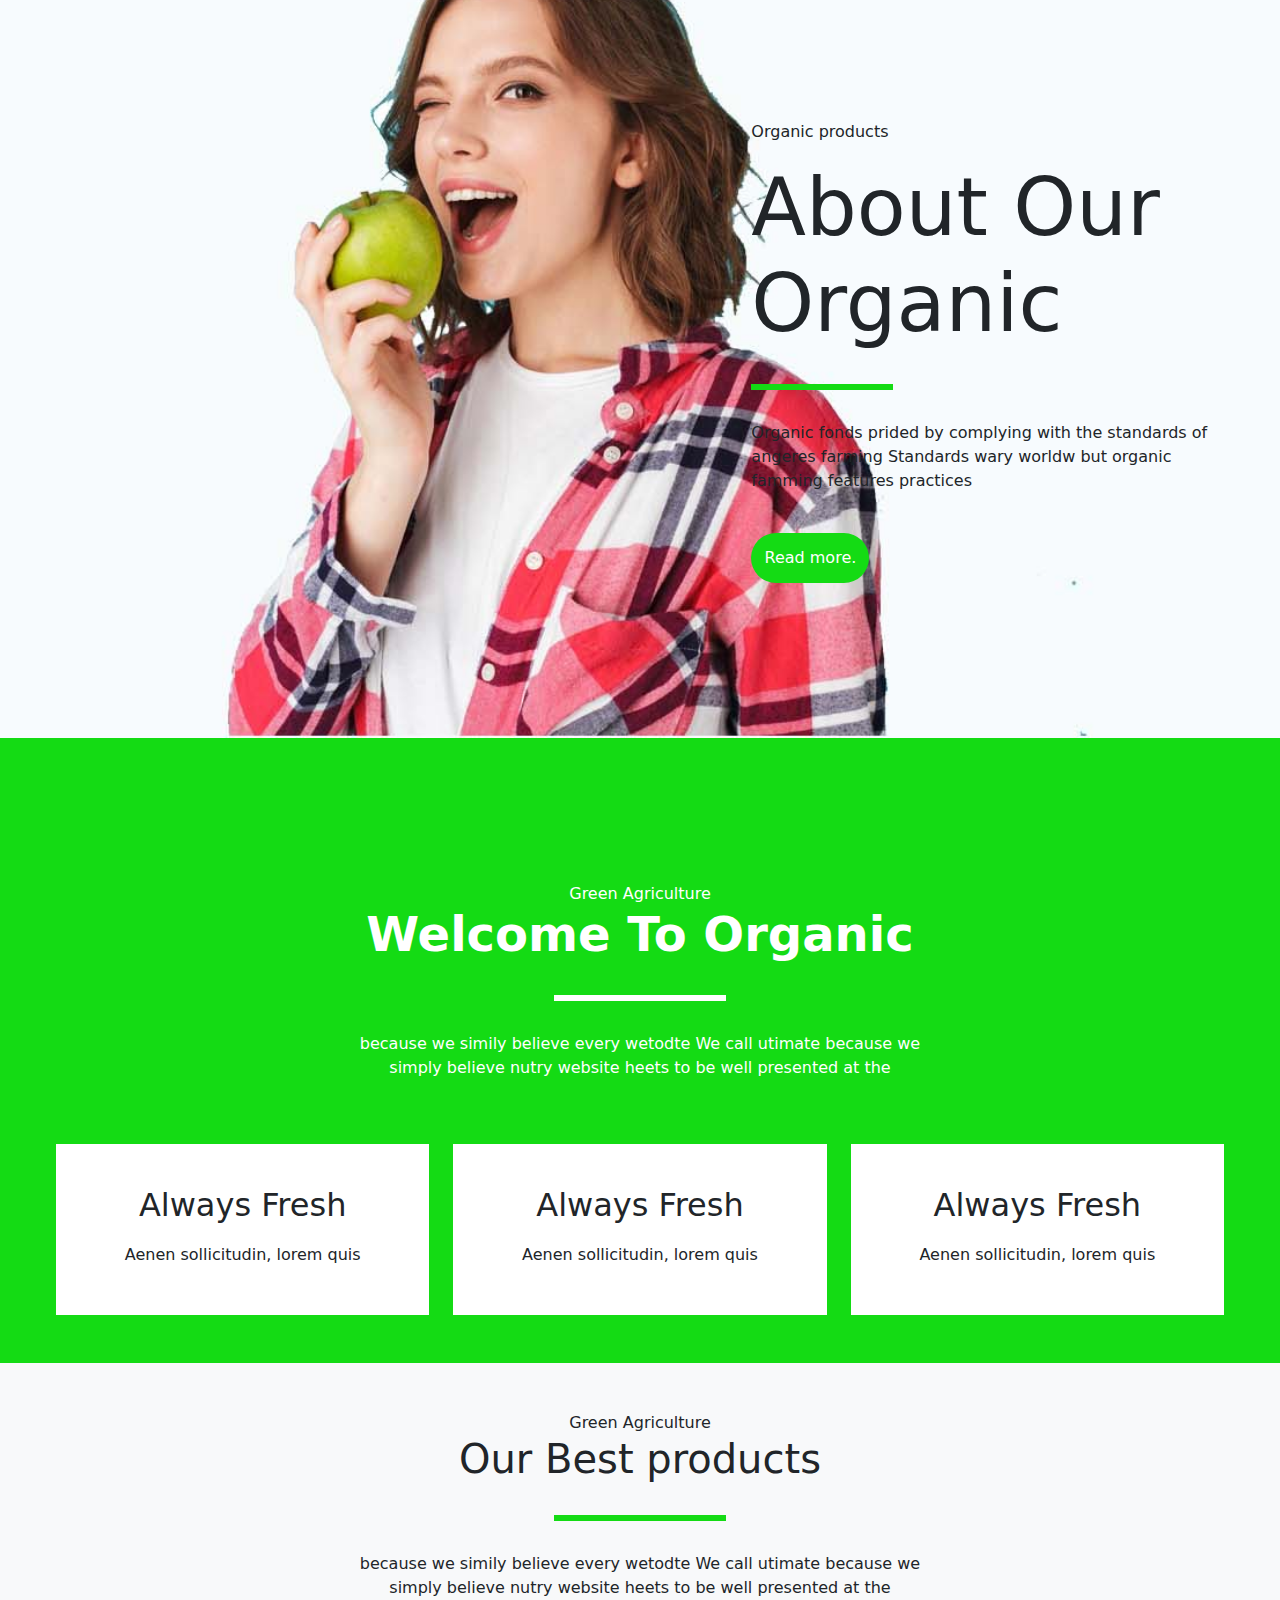
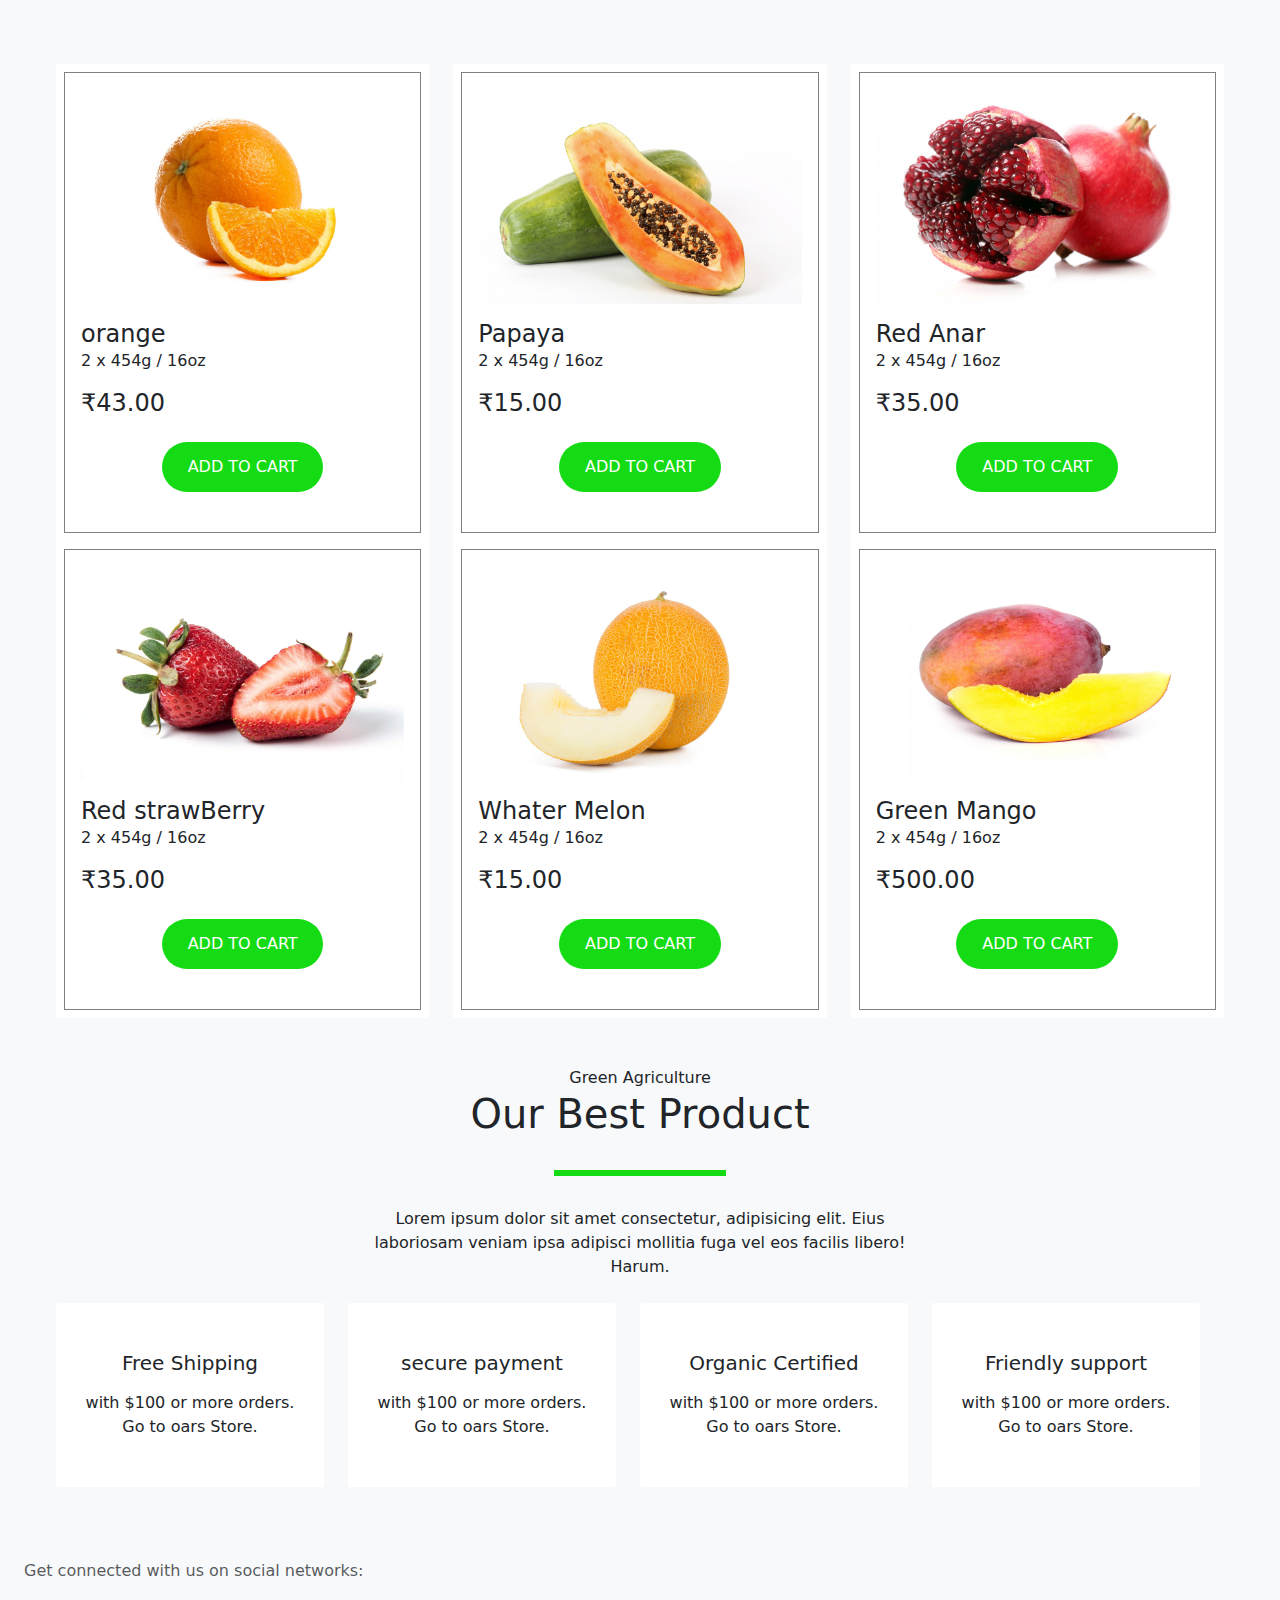
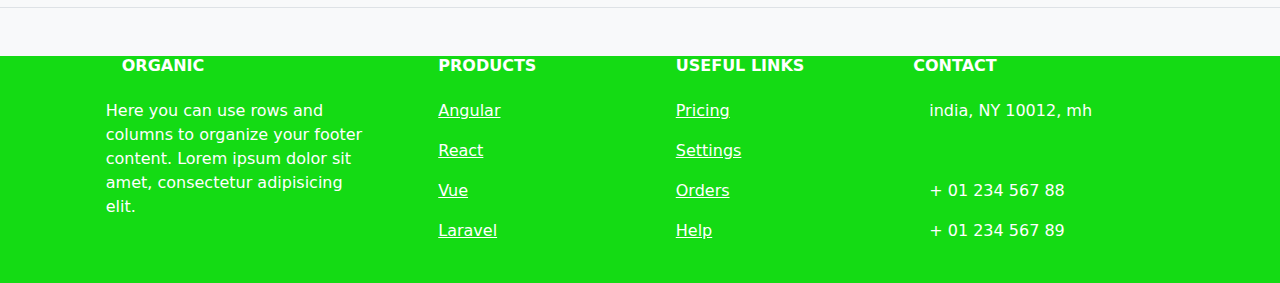
<file: webpage/index.html>
<!DOCTYPE html>
<html lang="en">
  <head>
    <meta charset="UTF-8" />
    <meta name="viewport" content="width=device-width, initial-scale=1.0" />
    <!-- fevicon -->
     <link rel="icon" href="./imgs/logo.png">
    <!-- font aswome link -->
    <link
      rel="stylesheet"
      href="https://cdnjs.cloudflare.com/ajax/libs/font-awesome/6.5.2/css/all.min.css"
      integrity="sha512-SnH5WK+bZxgPHs44uWIX+LLJAJ9/2PkPKZ5QiAj6Ta86w+fsb2TkcmfRyVX3pBnMFcV7oQPJkl9QevSCWr3W6A=="
      crossorigin="anonymous"
      referrerpolicy="no-referrer"
    />
    <!-- css link -->
    <link rel="stylesheet" href="style.css" />
    <!-- bootstrap link -->
    <link
      href="https://cdn.jsdelivr.net/npm/bootstrap@5.3.3/dist/css/bootstrap.min.css"
      rel="stylesheet"
      integrity="sha384-QWTKZyjpPEjISv5WaRU9OFeRpok6YctnYmDr5pNlyT2bRjXh0JMhjY6hW+ALEwIH"
      crossorigin="anonymous"
    />
    <title>my website</title>
  </head>
  <body>
    <nav class="navbar navbar-expand-lg pb-3">
      <div class="container">
        <a class="navbar-brand" href="#"><img src="./imgs/logoo.png" class="img-fluid" alt="img"></a>
        <button
          class="navbar-toggler"
          type="button"
          data-bs-toggle="collapse"
          data-bs-target="#navbarSupportedContent"
          aria-controls="navbarSupportedContent"
          aria-expanded="false"
          aria-label="Toggle navigation"
        >
          <span class="navbar-toggler-icon"></span>
        </button>
        <div class="collapse navbar-collapse" id="navbarSupportedContent">
          <ul class="navbar-nav m-auto mb-2 mb-lg-0">
            <li class="nav-item">
              <a class="nav-link   href="#" >Home</a>
            </li>
            <li class="nav-item">
              <a class="nav-link" href="#">Services</a>
            </li>
            <li class="nav-item">
              <a class="nav-link" href="#"> BLOG </a>
            </li>
            <li class="nav-item">
              <a class="nav-link" href="#">About</a>
            </li>
            <li class="nav-item">
              <a class="nav-link" href="#">Contact</a>
            </li>
          </ul>
          <form class="d-flex" role="search">
            <input
              class=" px-2 me-2 search"
              type="search"
              placeholder="Search"
              aria-label="Search"
            />
            <button class="btn1 px-2" type="submit">
              Search
            </button>
            <span><i class="fa-solid fa-bag-shopping"></i></span>
          </form>
        </div>
      </div>
    </nav>



    <!-- main section -->
     <section class="main py-5">
      <div class="box py-5">
        <div class="row py-5">
          <div class="col-lg-6 py-5">
            <p class="m-0">Organic products</p>
            <h1>Fresh Organic</h1>
            <div class="line my-4"></div>
            <p>Organic food is food and drinks produced by methods complying with the <br> standards of organic farming. Standards vary worldwide, but organic farming <br> features practices that cycle resources</p>
            <button class="mbtn mt-4 ">Read more...</button>
            <button class="mbtn1">Shop Now</button>                                                                                                                                                                        
          </div>
        </div>
      </div>
     </section>
<!-- complite -->

<!-- start -->

<div id="carouselExampleAutoplaying" class="carousel slide" data-bs-ride="carousel">
  <div class="carousel-inner">
    <div class="carousel-item active">
      <img src="./imgs/off1.png" class="d-block w-100" alt="img">
    </div>
    <div class="carousel-item">
      <img src="./imgs/off2.png" class="d-block w-100" alt="img">
    </div>
    <div class="carousel-item">
      <img src="./imgs/off3.png" class="d-block w-100" alt="img">
    </div>
    <div class="carousel-item">
      <img src="./imgs/off4.png" class="d-block w-100" alt="img">
    </div>
    <div class="carousel-item">
      <img src="./imgs/off5.png" class="d-block w-100" alt="img">
    </div>
    <div class="carousel-item">
      <img src="./imgs/off6.png" class="d-block w-100" alt="img">
    </div>
  </div>
  <button class="carousel-control-prev" type="button" data-bs-target="#carouselExampleAutoplaying" data-bs-slide="prev">
    <span class="carousel-control-prev-icon" aria-hidden="true"></span>
    <span class="visually-hidden">Previous</span>
  </button>
  <button class="carousel-control-next" type="button" data-bs-target="#carouselExampleAutoplaying" data-bs-slide="next">
    <span class="carousel-control-next-icon" aria-hidden="true"></span>
    <span class="visually-hidden">Next</span>
  </button>
</div>

<!-- complite -->



<!-- about section strat -->
<section class="about py-5">
  <div class="box py-5">
    <div class="row py-5">
      <div class="col-lg-5 py-5 offset-lg-7 col-md-6 col-sm-12 col-12">
        <p>Organic products</p>
        <h1>About Our Organic</h1>
        <div class="line my-4"></div>
        <p>Organic fonds prided by complying with the standards of angeres farming Standards wary worldw but organic famming features practices </p>
        <button class="mbtn mt-4">Read more.</button>
      </div>

    </div>
  </div>
</section>
<!-- section complite -->

<!-- section start -->
<section class="wellcome text-center pt-5">
  <div class="box py-5">
    <div class="row py-5 text-white">
      <div class="col-lg-6 m-auto">
        <p class="m-0">Green Agriculture</p>
        <h1>Welcome To Organic</h1>
        <div class="line2 my-4"></div>
        <p>because we simily believe every wetodte We call utimate because we simply believe nutry website heets to be well presented at the</p>
      </div>
    </div>
    <div class="row">
      <div class="col-lg-4">
        <div class="card py-3">
          <div class="card-body">
            <span><i class="fa-solid fa-shop"></i></span>
            <h2>Always Fresh</h2>
            <p>Aenen sollicitudin, lorem quis</p>
          </div>
        </div>
      </div>
      <div class="col-lg-4">
        <div class="card py-3">
          <div class="card-body">
            <span><i class="fa-solid fa-fan"></i></i></span>
            <h2>Always Fresh</h2>
            <p>Aenen sollicitudin, lorem quis</p>
          </div>
        </div>
      </div>
      <div class="col-lg-4">
        <div class="card py-3">
          <div class="card-body">
            <span><i class="fa-solid fa-gift"></i></i></span>
            <h2>Always Fresh</h2>
            <p>Aenen sollicitudin, lorem quis</p>
          </div>
        </div>
      </div>
    </div>
  </div>
</section>
<!-- section complite -->

<!-- section start -->
<div class="product bg-light">
  <div class="box">
    <div class="row py-5 text-center">
      <div class="col-lg-6 m-auto">
        <p class="m-0">Green Agriculture</p>
        <h1>Our Best products</h1>
        <div class="line my-4"></div>
        <p>because we simily believe every wetodte We call utimate because we simply believe nutry website heets to be well presented at the</p>
      </div>
    </div>
    <div class="row">
      <div class="col-lg-4">
        <div class="card p-2">
          <div class="card-body">
            <div class="star">
              <span><i class="fa-solid fa-star"></i></span>
              <span><i class="fa-solid fa-star"></i></span>
              <span><i class="fa-solid fa-star"></i></span>
              <span><i class="fa-solid fa-star"></i></span>
            </div>
            <img src="./imgs/orange.jpg" class="img-fluid pb-3" alt="img">
            <h4 class="head1">orange</h4>
            <p class="per1">2 x 454g / 16oz</p>
            <h4 class="head1">₹43.00</h4>
            <button class="btnc my-4">ADD TO CART</button>
          </div>
        </div>
      </div>
      <div class="col-lg-4">
        <div class="card p-2">
          <div class="card-body">
            <div class="star">
              <span><i class="fa-solid fa-star"></i></span>
              <span><i class="fa-solid fa-star"></i></span>
              <span><i class="fa-solid fa-star"></i></span>
              <i class="fa-solid fa-star-half"></i>
            </div>
            <img src="./imgs/papaya.jpg" class="img-fluid pb-3" alt="img">
            <h4 class="head1">Papaya</h4>
            <p class="per1">2 x 454g / 16oz</p>
            <h4 class="head1">₹15.00</h4>
            <button class="btnc my-4">ADD TO CART</button>
          </div>
        </div>
      </div>
      <div class="col-lg-4">
        <div class="card p-2">
          <div class="card-body">
            <div class="star">
              <span><i class="fa-solid fa-star"></i></span>
              <span><i class="fa-solid fa-star"></i></span>
              <i class="fa-solid fa-star-half"></i>
            
            </div>
            <img src="./imgs/Pom.jpg" class="img-fluid pb-3" alt="img">
            <h4 class="head1">Red Anar</h4>
            <p class="per1">2 x 454g / 16oz</p>
            <h4 class="head1">₹35.00</h4>
            <button class="btnc my-4">ADD TO CART</button>
          </div>
        </div>
      </div>
    </div>
    <div class="row">
      <div class="col-lg-4">
        <div class="card p-2">
          <div class="card-body">
            <div class="star">
              <span><i class="fa-solid fa-star"></i></span>
              <span><i class="fa-solid fa-star"></i></span>
              <span><i class="fa-solid fa-star"></i></span>
              <span><i class="fa-solid fa-star"></i></span>
            </div>
            <img src="./imgs/strawnb.jpg" class="img-fluid pb-3" alt="img">
            <h4 class="head1">Red strawBerry</h4>
            <p class="per1">2 x 454g / 16oz</p>
            <h4 class="head1">₹35.00</h4>
            <button class="btnc my-4">ADD TO CART</button>
          </div>
        </div>
      </div>
      <div class="col-lg-4">
        <div class="card p-2">
          <div class="card-body">
            <div class="star">
              <span><i class="fa-solid fa-star"></i></span>
              <span><i class="fa-solid fa-star"></i></span>
              <span><i class="fa-solid fa-star"></i></span>
              <i class="fa-solid fa-star-half"></i>
            </div>
            <img src="./imgs/melon.jpg" class="img-fluid pb-3" alt="img">
            <h4 class="head1">Whater Melon</h4>
            <p class="per1">2 x 454g / 16oz</p>
            <h4 class="head1">₹15.00</h4>
            <button class="btnc my-4">ADD TO CART</button>
          </div>
        </div>
      </div>
      <div class="col-lg-4">
        <div class="card p-2">
          <div class="card-body">
            <div class="star">
              <span><i class="fa-solid fa-star"></i></span>
              <span><i class="fa-solid fa-star"></i></span>
              <i class="fa-solid fa-star-half"></i>
            
            </div>
            <img src="./imgs/manngo.jpg" class="img-fluid pb-3" alt="img">
            <h4 class="head1">Green Mango</h4>
            <p class="per1">2 x 454g / 16oz</p>
            <h4 class="head1">₹500.00</h4>
            <button class="btnc my-4">ADD TO CART</button>
          </div>
        </div>
      </div>
    </div>
  </div>
</div>
<!-- section complite -->
 <!-- section start -->

 
<section class="store py-5 bg-light text-center">
  <div class="box">
    <div class="row">
      <div class="col-lg-6 m-auto">
        <p class="m-0">Green Agriculture</p>
        <h1>Our Best Product</h1>
        <div class="line my-4"></div>
        <p>Lorem ipsum dolor sit amet consectetur, adipisicing elit. Eius laboriosam veniam ipsa adipisci mollitia fuga vel eos facilis libero! Harum.</p>
      </div>
      <div class="row">
        <div class="col-lg-3 mt-2">
          <div class="card py-3">
            <div class="card-body">
              <span><i class="fa-solid fa-truck"></i></span>
              <h5 class="head1 py-3">Free Shipping</h5>
              <p class="per1">with $100 or more orders. Go to oars Store.</p>
            </div>
          </div>
        </div>
        <div class="col-lg-3 mt-2">
          <div class="card py-3">
            <div class="card-body">
              <span><i class="fa-regular fa-credit-card"></i></span>
              <h5 class="head1 py-3">secure payment</h5>
              <p class="per1">with $100 or more orders. Go to oars Store.</p>
            </div>
          </div>
        </div>
        <div class="col-lg-3 mt-2">
          <div class="card py-3">
            <div class="card-body">
              <span><i class="fa-regular fa-square-check"></i></span>
              <h5 class="head1 py-3">Organic Certified</h5>
              <p class="per1">with $100 or more orders. Go to oars Store.</p>
            </div>
          </div>
        </div>
        <div class="col-lg-3 mt-2">
          <div class="card py-3">
            <div class="card-body">
              <span><i class="fa-solid fa-users"></i></span>
              <h5 class="head1 py-3">Friendly support</h5>
              <p class="per1">with $100 or more orders. Go to oars Store.</p>
            </div>
          </div>
        </div>
      </div>
    </div>
  </div>
</section>
<!-- section complite -->

<!-- Footer -->
<footer class="text-center text-lg-start bg-body-tertiary text-muted">
  
  <section class="d-flex justify-content-center justify-content-lg-between p-4 border-bottom">
    
    <div class="me-5 d-none d-lg-block">
      <span>Get connected with us on social networks:</span>
    </div>
  

    
    <div>
      <a href="" class="me-4 text-reset">
        <i class="fab fa-facebook-f"></i>
      </a>
      <a href="" class="me-4 text-reset">
        <i class="fab fa-twitter"></i>
      </a>
      <a href="" class="me-4 text-reset">
        <i class="fab fa-google"></i>
      </a>
      <a href="" class="me-4 text-reset">
        <i class="fab fa-instagram"></i>
      </a>
      <a href="" class="me-4 text-reset">
        <i class="fab fa-linkedin"></i>
      </a>
      <a href="" class="me-4 text-reset">
        <i class="fab fa-github"></i>
      </a>
    </div>
    
  </section>
  

  
  <section class="text-white">
    <div class="container text-center text-md-start mt-5">
      
      <div class="row mt-3">
        
        <div class="col-md-3 col-lg-4 col-xl-3 mx-auto mb-4">
        
          <h6 class="text-uppercase fw-bold mb-4">
            <i class="fas fa-gem me-3"></i>organic
          </h6>
          <p>
            Here you can use rows and columns to organize your footer content. Lorem ipsum
            dolor sit amet, consectetur adipisicing elit.
          </p>
        </div>
        
        
        <div class="col-md-2 col-lg-2 col-xl-2 mx-auto mb-4">
          
          <h6 class="text-uppercase fw-bold mb-4">
            Products
          </h6>
          <p>
            <a href="#!" class="text-reset">Angular</a>
          </p>
          <p>
            <a href="#!" class="text-reset">React</a>
          </p>
          <p>
            <a href="#!" class="text-reset">Vue</a>
          </p>
          <p>
            <a href="#!" class="text-reset">Laravel</a>
          </p>
        </div>
        

        
        <div class="col-md-3 col-lg-2 col-xl-2 mx-auto mb-4">
          
          <h6 class="text-uppercase fw-bold mb-4">
            Useful links
          </h6>
          <p>
            <a href="#!" class="text-reset">Pricing</a>
          </p>
          <p>
            <a href="#!" class="text-reset">Settings</a>
          </p>
          <p>
            <a href="#!" class="text-reset">Orders</a>
          </p>
          <p>
            <a href="#!" class="text-reset">Help</a>
          </p>
        </div>
       
        <div class="col-md-4 col-lg-3 col-xl-3 mx-auto mb-md-0 mb-4">
         
          <h6 class="text-uppercase fw-bold mb-4">Contact</h6>
          <p><i class="fas fa-home me-3"></i> india, NY 10012, mh</p>
          <p>
            <i class="fas fa-envelope me-3"></i>
            <organic class="com"></organic>
          </p>
          <p><i class="fas fa-phone me-3"></i> + 01 234 567 88</p>
          <p><i class="fas fa-print me-3"></i> + 01 234 567 89</p>
        </div>
       
      </div>
  
    </div>
  </section>
  

  
  
</footer>
<!-- Footer -->
    <script
      src="https://cdn.jsdelivr.net/npm/bootstrap@5.3.3/dist/js/bootstrap.bundle.min.js"
      integrity="sha384-YvpcrYf0tY3lHB60NNkmXc5s9fDVZLESaAA55NDzOxhy9GkcIdslK1eN7N6jIeHz"
      crossorigin="anonymous"
    ></script>
  </body>
</html>
</file>
<file: EXAM/style.css>
@import url('https://fonts.googleapis.com/css2?family=Roboto:ital,wght@0,100;0,300;0,400;0,500;0,700;0,900;1,100;1,300;1,400;1,500;1,700;1,900&display=swap');
*{
    padding: 0;
    margin: 0;
    font-family: "Roboto", sans-serif;
}
.main{
    background: url(./img/bg_hero.jpg)no-repeat;
    background-size: cover;
    height: 100vh;
    width: 100%;
    margin-top: -80px;
}
.main h1{
    font-size: 100px;
}
.main P{
    font-size: 18px;
    font-weight: 800;
    color: gray;
}
.mbtn{
  height: 50px;
  width: 25%;
  outline: none;
  background-color: transparent;
  color: rgb(198, 199, 198);
  border: 1px solid #C65BCF;
  border-radius: 50px;
  transition: 0.4s;
}
.mbtn:hover{
  background: rgb(2,0,36);
background: linear-gradient(90deg, rgba(2,0,36,1) 0%, rgba(9,9,121,1) 35%, rgba(0,212,255,1) 100%);
  border: none;
  color: white;
}
.twosec{
    background-color: black;
    color: white;
    text-align: center;
    display: flex;
    justify-content: center;
    align-items: center;
    height: 365px
    
}

h1 {
    font-size: 48px;
    font-weight: bold;
}
.heading{
    font-size: 80px;
    line-height: 1;
    font-weight: 700;
}
.subheading-2{
    font-size: 11px;
    text-transform: uppercase;
    letter-spacing: .1rem;
    font-weight: 700;
}
.section0{
    margin-top: 100px;
  
}
.icon{
    color: #743ad5;
    font-size:30px;
}
.shadow{
    box-shadow: 2px;
}
.about-us {
    display: flex;
    align-items: center;
    padding: 50px;
}
.about-text {
    max-width: 50%;
}
.about-image {
    max-width: 50%;
}
.about-image img {
    max-width: 100%;
    height: auto;
}
.btn-get-started {
    background: linear-gradient(90deg, #8e2de2, #4a00e0);
    border: none;
    color: white;
    padding: 10px 20px;
    border-radius: 50px;
    font-size: 16px;
}
.pricing-table {
    text-align: center;
    padding: 30px;
    background-color: #6f42c1;
    color: white;
    border-radius: 8px;
    margin-top: 20px;
  }
  .pricing-table h2 {
    font-size: 24px;
    margin-bottom: 20px;
  }
  .pricing-table p {
    font-size: 14px;
    margin-bottom: 30px;
  }
  .pricing-table .price {
    font-size: 36px;
    margin-bottom: 20px;
  }
  .pricing-table .price small {
    font-size: 18px;
  }
  .pricing-table .btn {
    background-color: #563d7c;
    border: none;
    color: white;
    padding: 10px 20px;
    font-size: 18px;
    border-radius: 20px;
  }
  .pricing-table .btn:hover {
    background-color: #452a69;
  }
  .pricee{
    background: black;
  }
  .team-section {
    background-color: #000;
    color: #fff;
    padding: 50px 0;
}
.team-section h2 {
    text-align: center;
    margin-bottom: 50px;
    font-weight: bold;
}
.team-member {
    text-align: center;
    margin-bottom: 30px;
}
.team-member img {
    width: 100%;
    height: auto;
    border-radius: 5px;
}
.team-member h3 {
    margin-top: 15px;
    font-size: 24px;
}
.team-member h4 {
    color: #999;
    font-size: 16px;
}
.team-member p {
    color: #ccc;
    font-size: 14px;
}
.subscribe-section {
    background-color: #f8f9fa;
    padding: 50px 0;
    text-align: center;
  }
  .subscribe-form {
    max-width: 600px;
    margin: 0 auto;
    justify-content: center;
  }
  .subscribe-button {
    background-color: #000;
    color: #fff;
    border: none;
    border-radius: 25px;
    padding: 10px 30px;
  }
  .pricing-header {
    margin-top: 50px;
    margin-bottom: 50px;
    text-align: center;
  }
  .pricing-table {
    background-color: #6f42c1;
    padding: 30px;
    border-radius: 8px;
    text-align: center;
    color: white;
    margin-bottom: 30px;
  }
  .pricing-table h2 {
    font-size: 24px;
    margin-bottom: 20px;
  }
  .pricing-table p {
    font-size: 14px;
    margin-bottom: 30px;
  }
  .pricing-table .price {
    font-size: 36px;
    margin-bottom: 20px;
  }
  .pricing-table .price small {
    font-size: 18px;
  }
  .pricing-table .btn {
    background-color: #ffffff;
    border: none;
    color: #6f42c1;
    padding: 10px 20px;
    font-size: 18px;
    border-radius: 20px;
  }
  .pricing-table .btn:hover {
    background-color: #e0e0e0;
  }
  .features-section {
    background-image: url('./img/bg_hero_2.jpg');
    background-size: cover;
    background-position: center;
    padding: 100px 0;
    color: white;
    text-align: center;
  }
  .feature-card {
    background-color: rgba(0, 0, 0, 0.7);
    padding: 20px;
    border-radius: 10px;
    color: white;
  }
  .feature-card h5 {
    font-weight: bold;
  }
  .footerContainer{
    width: 100%;
    padding: 70px 30px 20px ;
}
.socialIcons{
    display: flex;
    justify-content: center;
}
.socialIcons a{
    text-decoration: none;
    padding:  10px;
    background-color: rgb(223, 196, 196);
    margin: 10px;
    border-radius: 50%;
}
.socialIcons a i{
    font-size: 2em;
    color: rgb(28, 28, 28);
    opacity: 0,9;
}

.socialIcons a:hover{
    background-color: #8604f8;
    transition: 0.5s;
}
.socialIcons a:hover i{
    color: white;
    transition: 0.5s;
}
</file>
<file: portfolio/style.css>
* {
    padding: 0;
    margin: 0;
    box-sizing: border-box;
}

body {
    font-family: Arial, sans-serif;
}

.navbar-nav {
    margin-left: auto;
}

.nav-link {
    color: black;
    font-size: 16px;
    font-weight: 700;
    cursor: pointer;
    text-decoration: none;
}

.nav-link:hover {
    color: white;
    background-color: black;
}

.navbar-brand {
    font-size: 20px;
    font-weight: 800;
    color: black;
    cursor: pointer;
    text-decoration: none;
}

.main {
    background: url('./img/075A9779-removebg-preview.png') no-repeat center center;
    background-size: cover;
    width: 100%;
    height: 95vh;
    text-align: center;
    display: flex;
    align-items: center;
    justify-content: center;
}

.main h3 {
    font-size: 70px;
    font-weight: 700;
}

.main h6 {
    font-size: 22px;
    text-transform: uppercase;
    line-height: 1;
    border-bottom: 3px solid #000000;
    width: 40%;
    margin: 0 auto;
}

.main .bt1 {
    height: 55px;
    width: 138px;
    background-color: #000000;
    color: white;
    outline: none;
    border: none;
    font-weight: bold;
    border-radius: 5px;
    margin: 0 10px;
    transition: 0.5s;
}

.main i {
    font-size: 24px;
}

.icons {
    display: flex;
    flex-direction: column;
    align-items: flex-start;
    gap: 16px;
    margin-top: 16px;
}

.icon-item {
    font-size: 18px;
    display: flex;
    align-items: center;
}

.icon-item i {
    margin-right: 8px;
}

.bt1:hover {
    transform: scale(0.9);
}

nav {
    background: #000000;
}

.color {
    color: rgb(0, 0, 0);
}

.about img {
    box-shadow: 6px 4px 29px -14px rgba(0, 0, 0, 0.5);
}

h1 {
    font-size: 48px;
    font-weight: 900;
}

.card{
    border: none;
    outline: none;
}
.card p{
    color: gray;
}
.circle{
    height: 70px;
    width: 70px;
    background-color: lightgrey;
    color: black;
    padding: 12px;
    font-size: 30px;
    border-radius: 50%;
    display: inline-block;
    margin-bottom: 20px;
    cursor: pointer;
}
.card:hover  .circle{
    background-color: black;
    color: white;
    transition: 0.5s;
}
  .control ul li{

    list-style: none;
    background-color: black;
    padding: 5px 15px;
    color: white;
    display: inline-block;
    cursor: pointer;
    letter-spacing: 2px;
  }
.item{
    position: relative;
}
.item span{
    position: absolute;
    top: 40%;
    left: 45%;
    font-size: 40px;
    color: black;
    cursor: pointer;
    opacity: 0;
}
.item:hover span{
    opacity: 1;
    transition: 0.5s;
}
.item:hover{
    box-shadow: -18px 3px 109px;
}
.prime i{
    font-size: 32px;
}
.footer {
    background-color: #f8f9fa;
    padding: 40px 0;
  }
  .footer .social-icons a {
    color: #000;
    margin: 0 10px;
    text-decoration: none;
  }
  .footer .social-icons a:hover {
    color: #030303;
  }
  .footer .btn-primary {
    background-color: #000000;
    border-color: #0b0b0b;
  }
  .list{
    list-style: none;
    text-decoration: none;
  }
</file>
<file: webpage/style.css>
*{
    padding: 0;
    margin: 0;
    box-sizing: border-box;
}
body{
    box-sizing: border-box;
}
.nav-item{
    text-decoration: none;
    color: black;
    font-weight: 600;
    text-transform: uppercase;
    margin-right: 15px;
}

.nav-item:hover{
    color: rgb(20, 219, 20);;
}
.navbar-brand{
    height: 50px;
    width: 100px;
}
.search{
    height: 45px;
    border: 2px solid  rgb(20, 219, 20);;
    background-color: transparent;
    border-radius: 20px 0px 0px 20px;
}
.btn1{
    height: 45px;
    border: none;
    background-color: rgb(20, 219, 20);
    color: white;
    border-radius: 0px 20px 20px 0px;
    transition: 0.5s;
}
.btn1:hover{
    background-color: rgb(20, 219, 20);
}
.fa-bag-shopping{
    font-size: 30px;
    color: black;
    cursor: pointer;
    padding-top: 5px;
    margin-left: 50px;
}
.fa-bag-shopping:hover{
    color: rgb(20, 219, 20);
}
.main{
    background: url(./imgs/m1.jpg)no-repeat;
    background-size: cover;
    height: 100vh;
    width: 100%;
}
.main h1{
    font-size: 80px;
}
.box {
    max-width: 1200px;
    margin: 0 auto;
    padding: 0 16px; 
  }
.main P{
    font-size: 18px;
    font-weight: 500;
    color: gray;
}
.mbtn{
    height: 50px;
    width: 25%;
    outline: none;
    border: none;
    color: white;
    background: rgb(20, 219, 20);
    border-radius: 50px;
    transition: 0.4s;
}
.mbtn:hover{
    background-color: rgb(13, 172, 13);
}
.mbtn1{
    height: 50px;
    width: 25%;
    outline: none;
    background-color: transparent;
    color: rgb(20, 219, 20);
    border: 1px solid rgb(20, 219, 20);
    border-radius: 50px;
    transition: 0.4s;
}
.mbtn1:hover{
    background-color: rgb(20, 219, 20);
    border: none;
    color: white;
}
.about{
    background: url(./imgs/abut.jpg);
    background-size: cover;
    height: 90vh;
    width: 100%;
}
.line{
    height: 6px;
    width: 30%;
    background: rgb(20, 219, 20);
    display: inline-block;
}
.about h1{
    font-size: 80px;
}
.wellcome{
    background: rgb(20, 219, 20);
}
.line2{
    height: 6px;
    width: 30%;
    background-color: white;
    display: inline-block;
}
.wellcome h1{
    font-size: 48px;
    font-weight: bold;
}
.wellcome .card{
    border: none;
    border-radius: 0;
    cursor: pointer;
}
.wellcome i{
    font-size: 45px;
    color: rgb(20, 219, 20);
}
.wellcome h2{
    font-weight: lighter;
    padding: 10px;
}
.star{
    text-align: end;
    color: orange;
}
.product .card{
    border: none;
    border-radius: 1px;
    cursor: pointer;

}
.product .card-body{
    border: 1px solid gray;
}
.head1{
    font-weight: 400;
    margin: 0;
}
.btnc{
    height: 50px;
    width: 50%;
    outline: none;
    border: none;
    color: white;
    background: rgb(20, 219, 20);
    border-radius: 50px;
    margin: 0 auto;
    display: block;
    transition: 0.4s;
}
.btnc:hover{
    outline: none;
    border: 1px solid rgb(20, 219, 20);
    color: rgb(20, 219, 20);
    background: transparent;
    border-radius: 50px;
}
.store i{
    font-size: 45px;
}
.store .card{
    border-radius: 1px;
    border: none;
    transition: .4s;
    cursor: pointer;
}
.store .card:hover{
    background-color: rgb(20, 219, 20);
    color: white;
}
.store .card:hover.per1{
    color: white;
}
.text-white{
    background: rgb(20, 219, 20);
}
</file>
